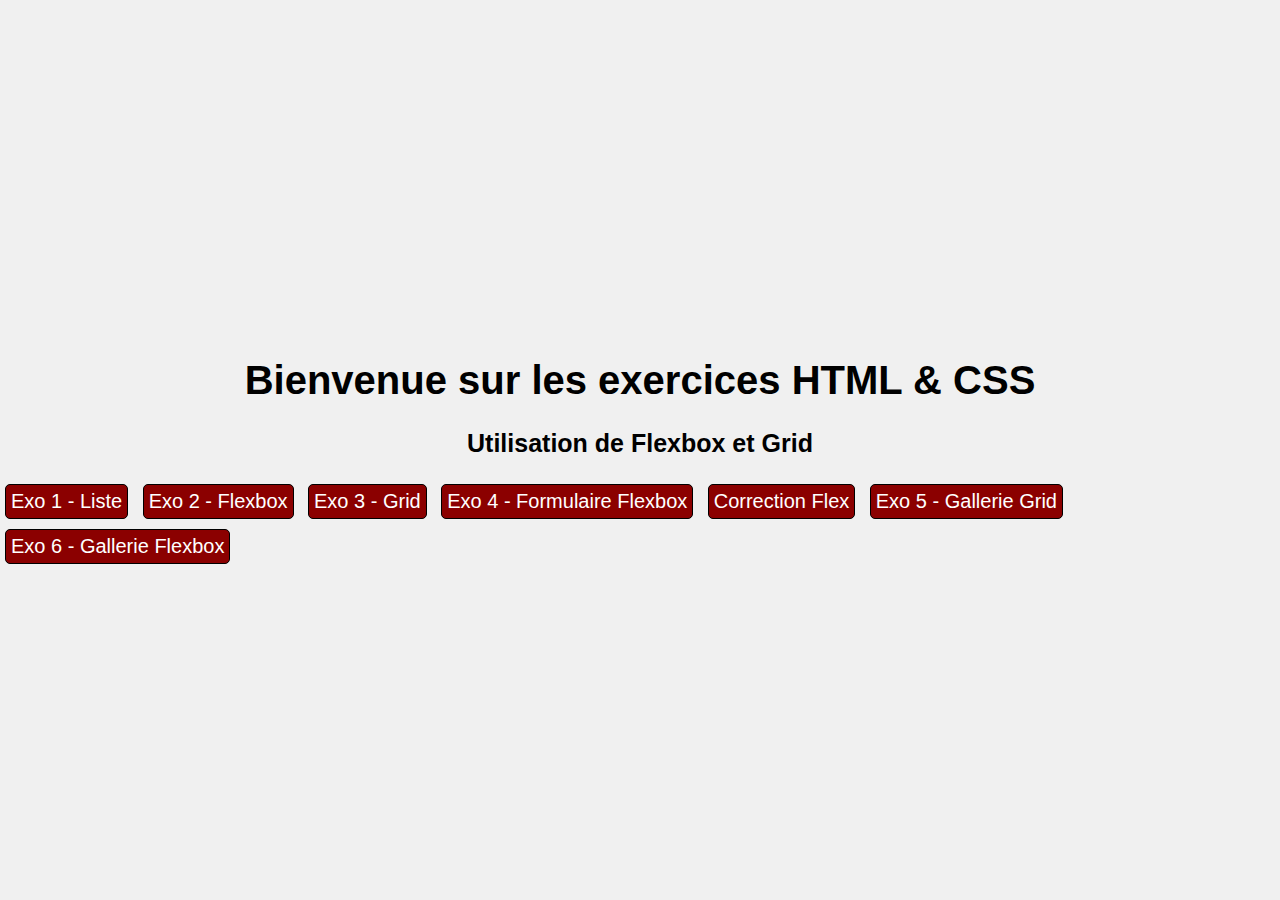
<file: index.html>
<!DOCTYPE html>
<html lang="fr">
<head>
    <meta charset="UTF-8">
    <meta name="viewport" content="width=device-width, initial-scale=1.0">
    <title>Exercices</title>
    <link rel="stylesheet" href="./CSS/styles.css">
</head>
<body>
    <div class="container">
        <h1>Bienvenue sur les exercices HTML & CSS</h1>
        <h2>Utilisation de Flexbox et Grid</h2>
        <button><a href="./html/liste.html">Exo 1 - Liste</a></button>
        <button><a href="./html/flexbox.html">Exo 2 - Flexbox</a></button>
        <button><a href="./html/grid.html">Exo 3 - Grid</a></button>
        <button><a href="./html/flexform.html">Exo 4 - Formulaire Flexbox</a></button>
        <button><a href="./html/correctionFlex.html">Correction Flex</a></button>
        <button><a href="./html/photoGrid.html">Exo 5 - Gallerie Grid</a></button>
        <button><a href="./html/photoFlex.html">Exo 6 - Gallerie Flexbox</a></button>
    </div>
</body>
</html>
</file>
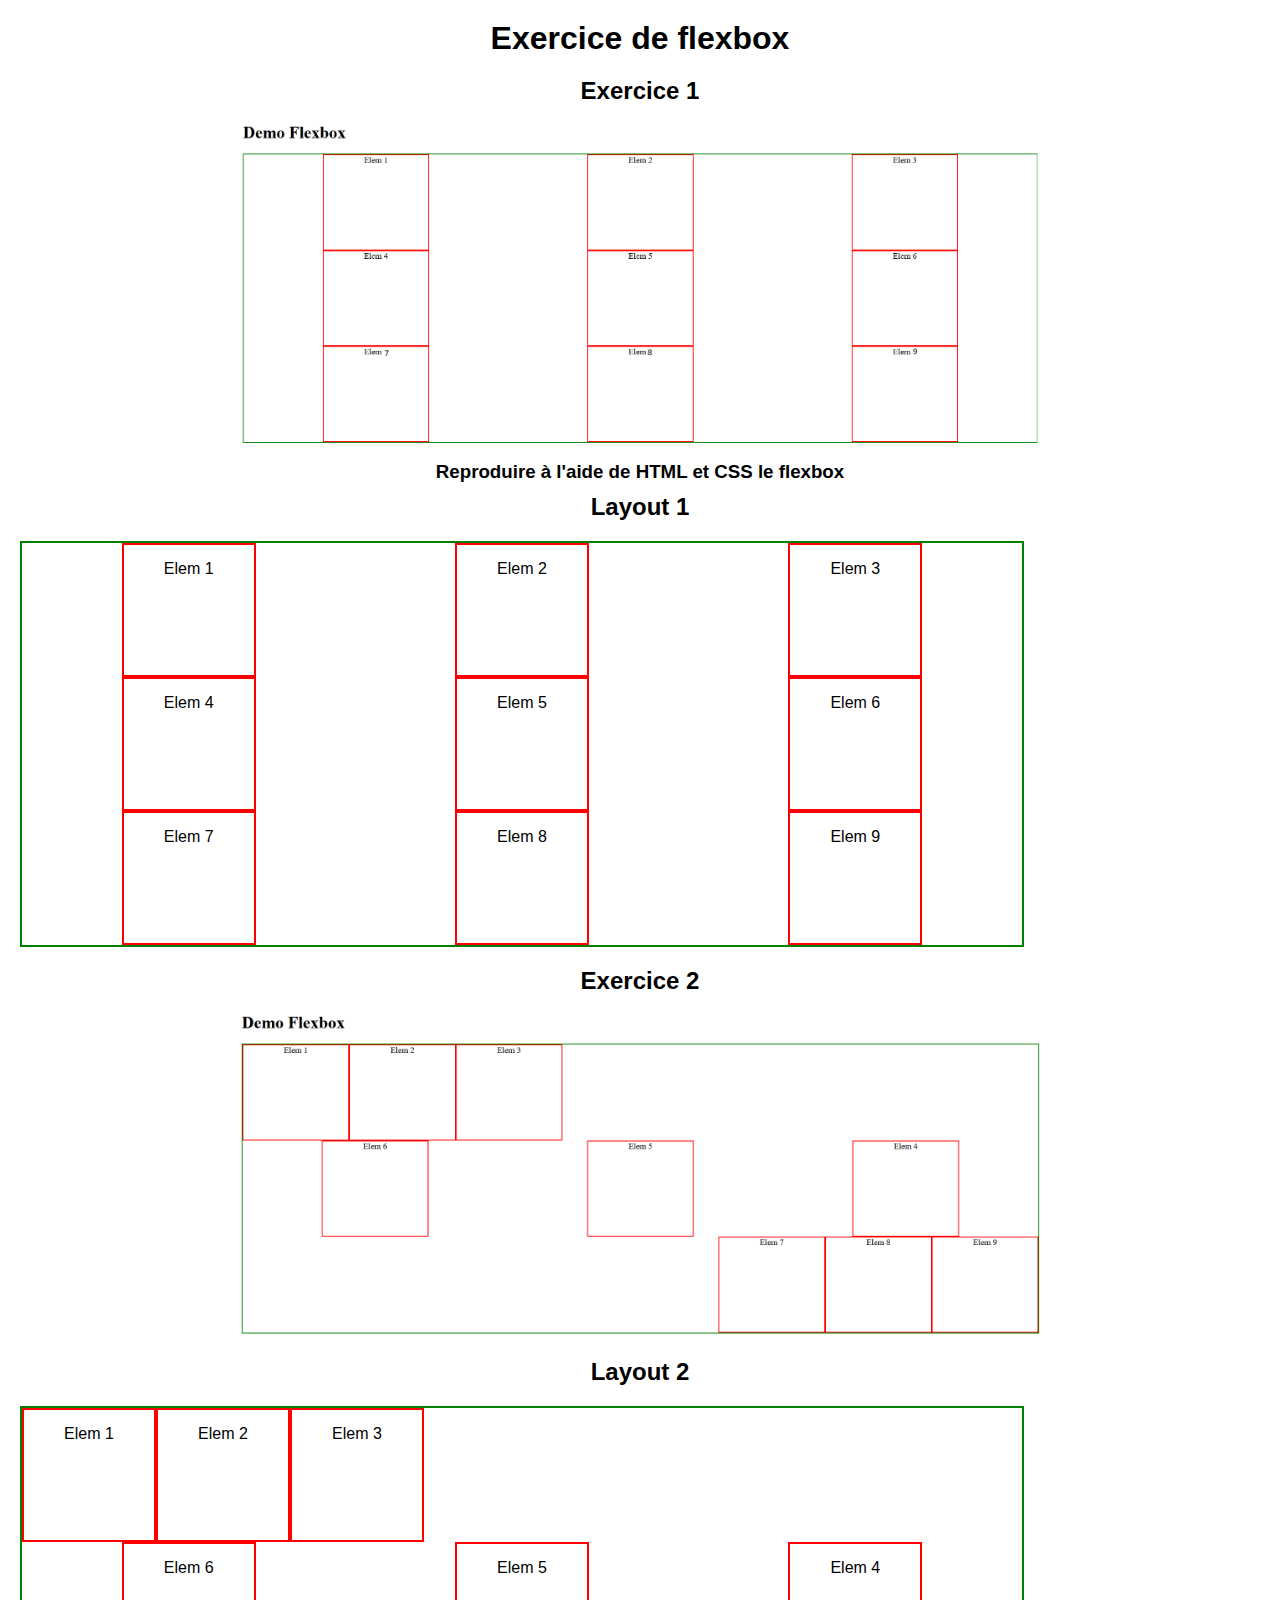
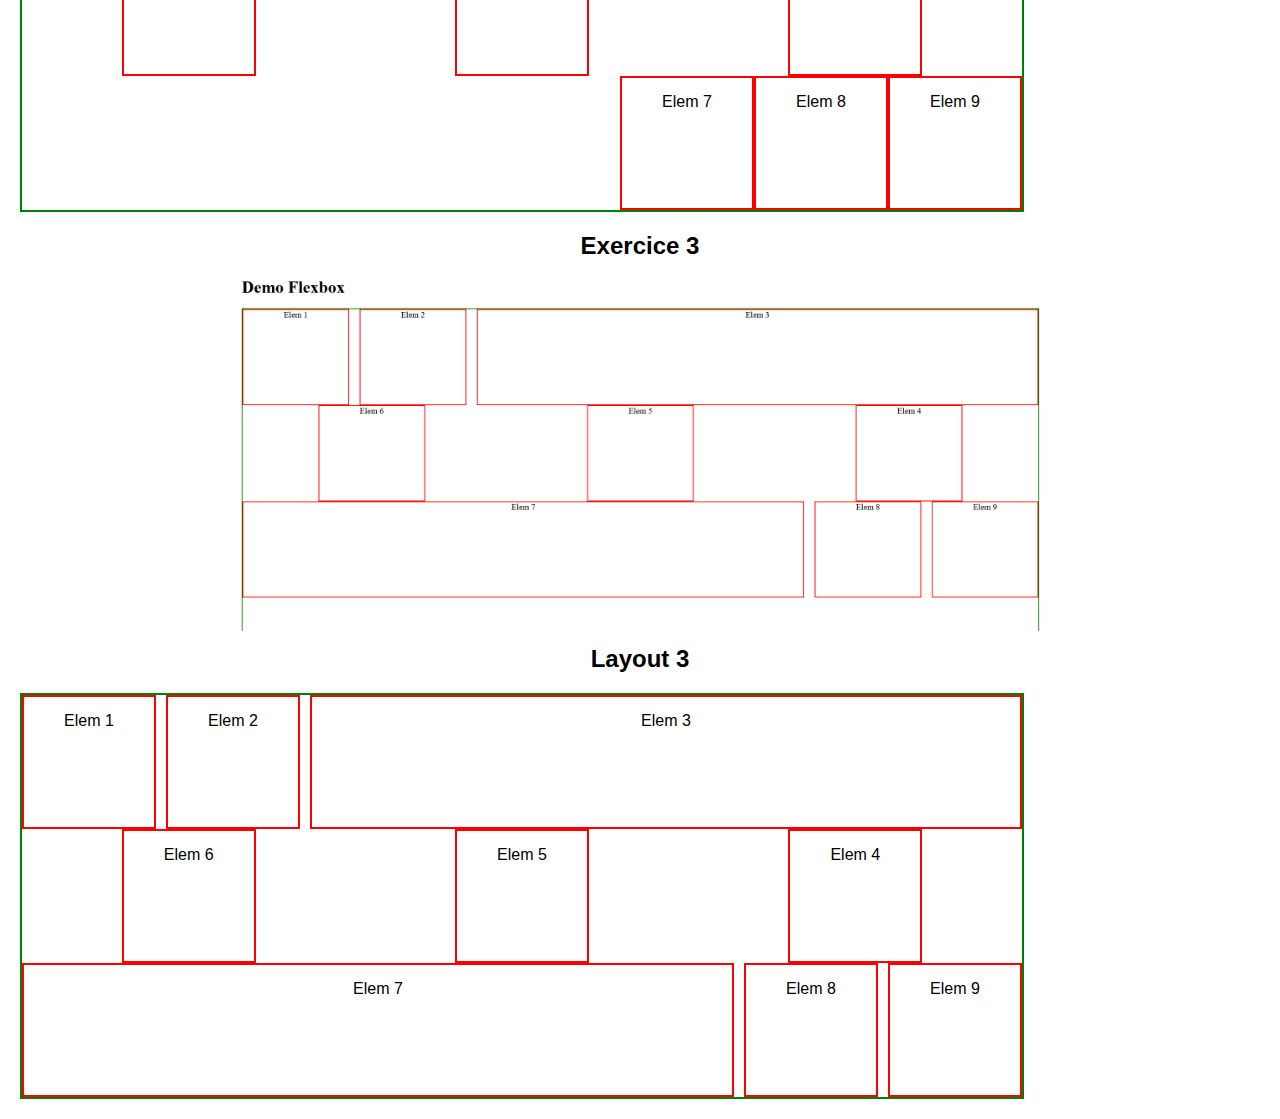
<file: flexbox/index.html>
<!DOCTYPE html>
<html lang="en">

<head>
    <meta charset="UTF-8">
    <meta name="viewport" content="width=device-width, initial-scale=1.0">
    <title>Demo Flexbox</title>
    <link rel="stylesheet" href="styles.css">
    <link rel="shortcut icon" href="./flexbox1.png" type="image/x-icon">
</head>

<body> 
    <main>
        <section>
            <h1>Exercice de flexbox</h1>
            <article>
                <h2>Exercice 1</h2>
                <div class="image">
                    <img src="./flexbox1.png">
                </div>
                <h3>Reproduire à l'aide de HTML et CSS le flexbox</h3>
            </article>
            <article class="layout layout-1">
                <h2>Layout 1</h2>
                <div class="container">
                    <div class="row">
                        <div class="item">Elem 1</div>
                        <div class="item">Elem 2</div>
                        <div class="item">Elem 3</div>
                    </div>
                    <div class="row">
                        <div class="item">Elem 4</div>
                        <div class="item">Elem 5</div>
                        <div class="item">Elem 6</div>
                    </div>
                    <div class="row">
                        <div class="item">Elem 7</div>
                        <div class="item">Elem 8</div>
                        <div class="item">Elem 9</div>
                    </div>
                </div>
            </article>
        </section>

        <section>
            <article>
                <h2>Exercice 2</h2>
                <div class="image">
                    <img src="./flexbox2.png">
                </div>
            </article>
            <article class="layout layout-2">
                <h2>Layout 2</h2>
                <div class="container">
                    <div class="row row-top-2">
                        <div class="item">Elem 1</div>
                        <div class="item">Elem 2</div>
                        <div class="item">Elem 3</div>
                    </div>
                    <div class="row row-middle-2">
                        <div class="item">Elem 4</div>
                        <div class="item">Elem 5</div>
                        <div class="item">Elem 6</div>
                    </div>
                    <div class="row row-bottom-2">
                        <div class="item">Elem 7</div>
                        <div class="item">Elem 8</div>
                        <div class="item">Elem 9</div>
                    </div>
                </div>
            </article>
        </section>
        <section>
            <article>
                <h2>Exercice 3</h2>
                <div class="image">
                    <img src="./flexbox3.png">
                </div>
            </article>
            <article class="layout layout-3">
                <h2>Layout 3</h2>
                <div class="container">
                    <div class="row row-top-2">
                        <div class="item">Elem 1</div>
                        <div class="item item-space">Elem 2</div>
                        <div class="item item-large">Elem 3</div>
                    </div>
                    <div class="row row-middle-2">
                        <div class="item">Elem 4</div>
                        <div class="item">Elem 5</div>
                        <div class="item">Elem 6</div>
                    </div>
                    <div class="row row-bottom-2">
                        <div class="item item-large">Elem 7</div>
                        <div class="item item-space">Elem 8</div>
                        <div class="item">Elem 9</div>
                    </div>
                </div>
            </article>
        </section>
    </main>
</body>
</html>
</file>
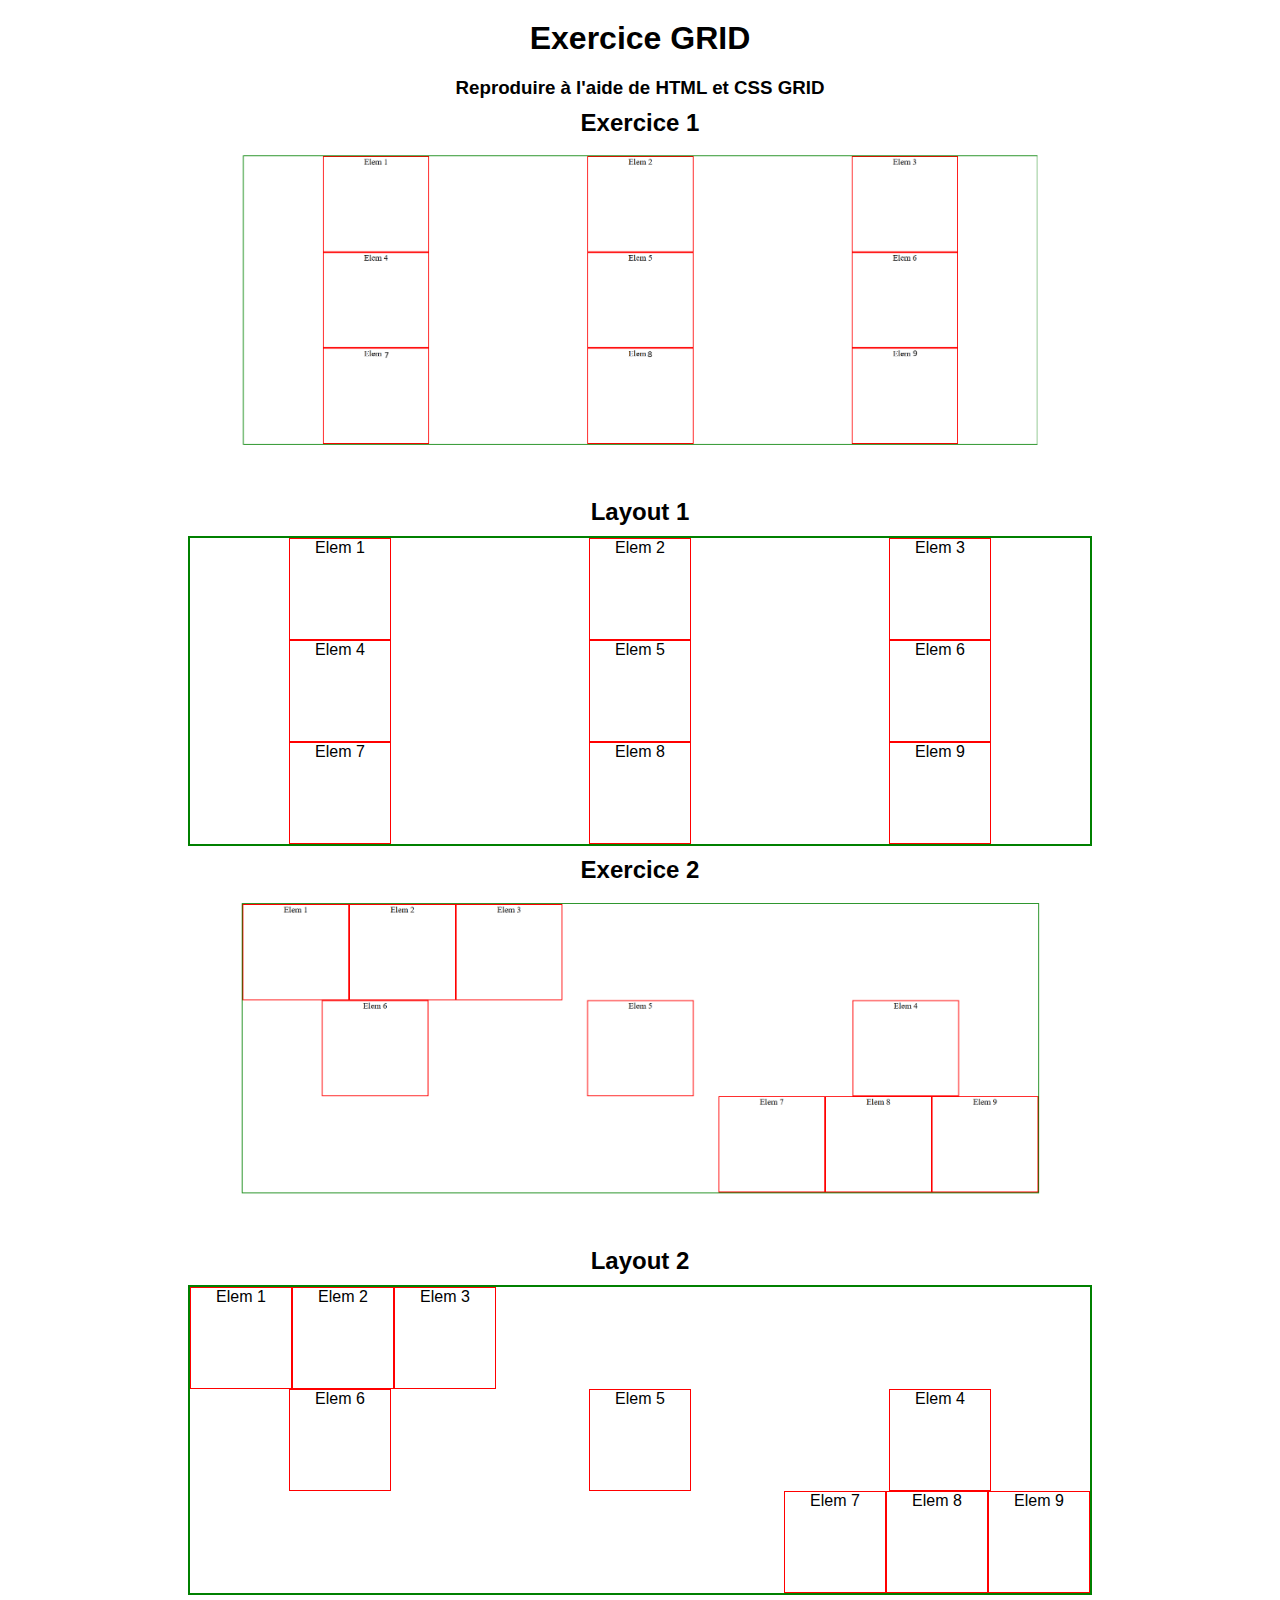
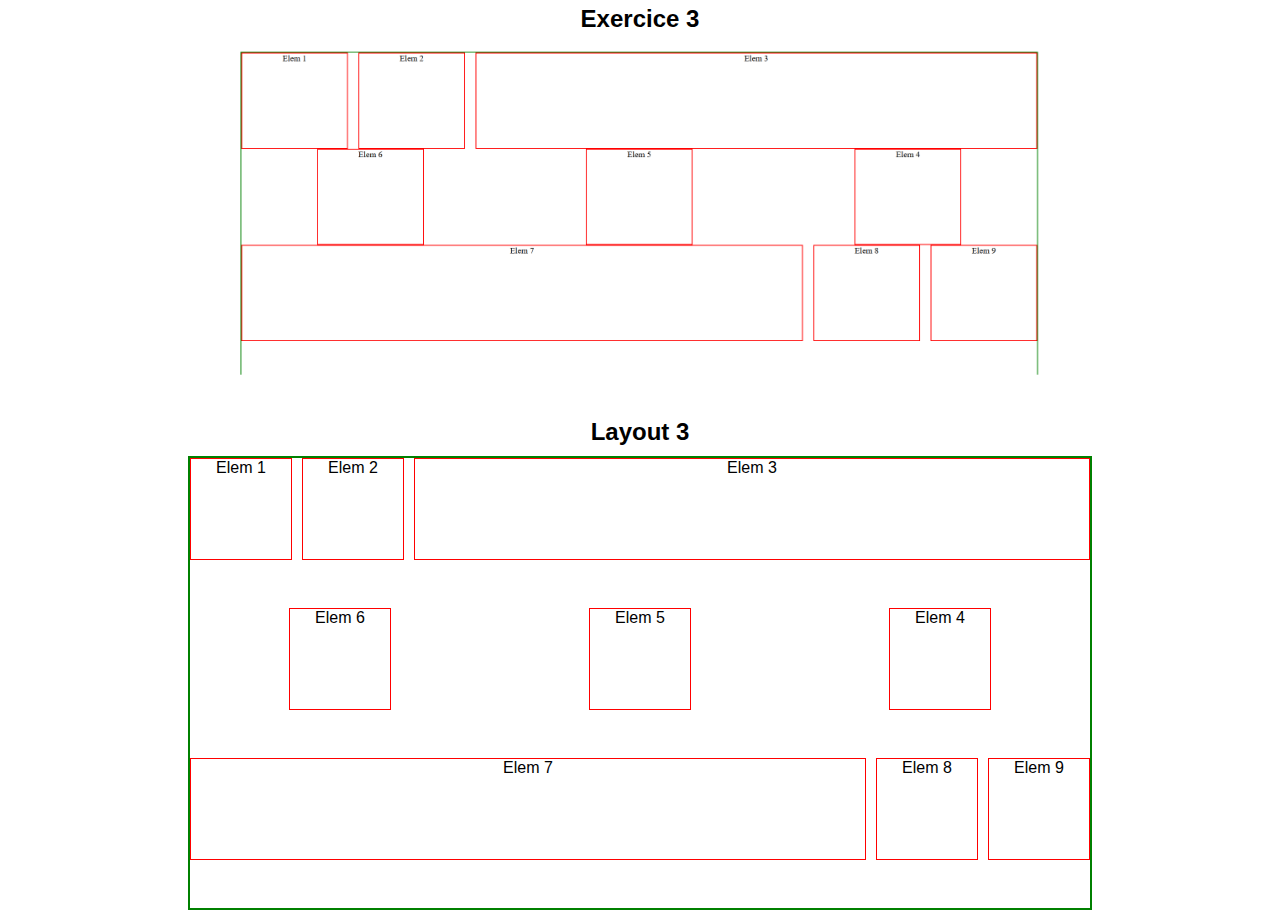
<file: grid/index.html>
<!DOCTYPE html>
<html lang="en">

<head>
    <meta charset="UTF-8">
    <meta name="viewport" content="width=device-width, initial-scale=1.0">
    <title>GRID</title>
    <link rel="stylesheet" href="styles.css">
    <link rel="shortcut icon" href="./flexbox1.png" type="image/x-icon">
</head>

<body>
    <main>
        <h1>Exercice GRID</h1>
        <h3>Reproduire à l'aide de HTML et CSS GRID</h3>
        <section>
            <article>
                <h2>Exercice 1</h2>
                <div class="image">
                    <img src="./grid1.png">
                </div>
            </article>
            <article>
                <h2>Layout 1</h2>
                <div class="container-1">
                    <div class="item">Elem 1</div>
                    <div class="item">Elem 2</div>
                    <div class="item">Elem 3</div>
                    <div class="item">Elem 4</div>
                    <div class="item">Elem 5</div>
                    <div class="item">Elem 6</div>
                    <div class="item">Elem 7</div>
                    <div class="item">Elem 8</div>
                    <div class="item">Elem 9</div>
                </div>
                </div>
            </article>
        </section>

        <section>
            <article>
                <h2>Exercice 2</h2>
                <div class="image">
                    <img src="./grid2.png">
                </div>
            </article>
            <article>
                <h2>Layout 2</h2>
                <div class="container-2">
                    <div class="row-1">
                        <div class="item">Elem 1</div>
                        <div class="item">Elem 2</div>
                        <div class="item">Elem 3</div>
                    </div>
                    <div class="row-2">

                        <div class="item">Elem 4</div>
                        <div class="item">Elem 5</div>
                        <div class="item">Elem 6</div>
                    </div>
                    <div class="row-3">
                        <div class="item">Elem 7</div>
                        <div class="item">Elem 8</div>
                        <div class="item">Elem 9</div>
                    </div>
                </div>
            </article>
        </section>

        <section>
            <article>
                <h2>Exercice 3</h2>
                <div class="image">
                    <img src="./grid3.png">
                </div>
            </article>
            <article>
                <h2>Layout 3</h2>
                <div class="container-3">
                    <div class="haut">
                        <div class="item">Elem 1</div>
                        <div class="item">Elem 2</div>
                        <div class="item">Elem 3</div>
                    </div>
                    <div class="milieu">
                        <div class="item">Elem 4</div>
                        <div class="item">Elem 5</div>
                        <div class="item">Elem 6</div>
                    </div>
                    <div class="bas">
                        <div class="item">Elem 7</div>
                        <div class="item">Elem 8</div>
                        <div class="item">Elem 9</div>
                    </div>
                </div>
            </article>
        </section>
    </main>
</body>
</html>
</file>
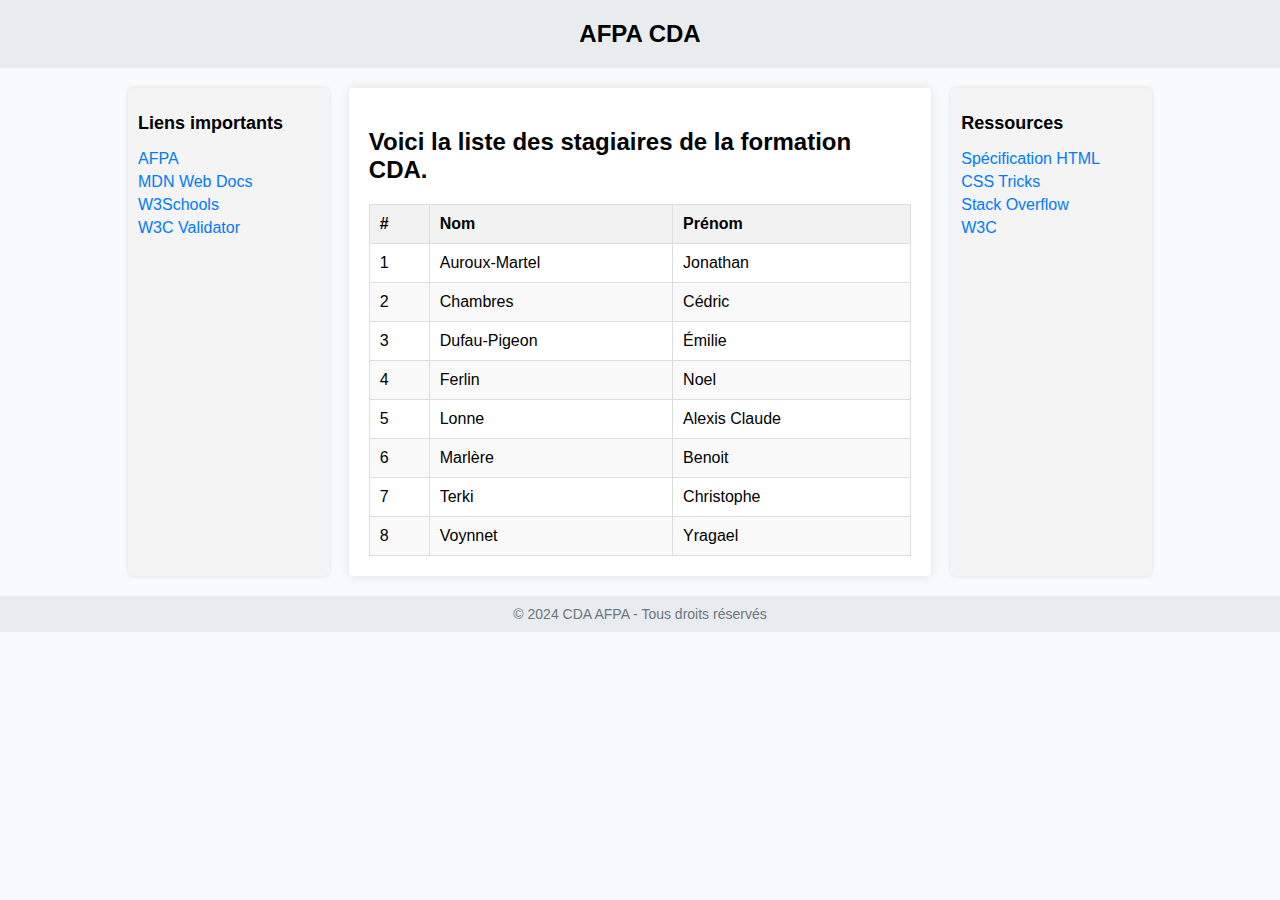
<file: HTML-CDA/index.html>
<!DOCTYPE html>
<html lang="fr">
<head>
<meta charset="UTF-8">
<meta name="viewport" content="width=device-width, initial-scale=1.0">
<title>AFPA CDA</title>

<!-- Styles CSS -->
<style>
    /* Style général du body (polices et arrière-plan) */
    body {
    font-family: Arial, sans-serif;
    margin: 0;
    padding: 0;
    background-color: #f8f9fa;
    }

    /* Style de l'en-tête */
    header {
    background-color: #e9ecef;
    text-align: center;
    padding: 20px 0;
    font-size: 24px;
    font-weight: bold;
    }

    /* Conteneur principal avec Flexbox pour disposition */
    .container {
    display: flex; /* Disposition en ligne (flexbox) */
    width: 80%; /* Largeur limitée pour centrer */
    margin: 20px auto; /* Centrer horizontalement */
    gap: 20px; /* Espacement entre les éléments */
    }

    /* Style de la section principale */
    main {
    flex: 3; /* Le contenu principal occupe plus d'espace */
    background-color: #fff;
    padding: 20px;
    box-shadow: 0 0 10px rgba(0, 0, 0, 0.1);
    border-radius: 5px;
    }

    /* Style pour les asides (gauche et droit) */
    aside {
    flex: 1; /* Les asides occupent moins d'espace */
    background-color: #f4f4f4;
    padding: 10px;
    border-radius: 5px;
    box-shadow: 0 0 5px rgba(0, 0, 0, 0.1); /* Ombre pour effet esthétique */
    }

    aside h2 {
    font-size: 18px; /* Taille du titre des asides */
    margin-bottom: 10px; /* Espacement sous le titre */
    }

    aside ul {
    list-style: none; /* Supprime les puces des listes */
    padding: 0; /* Supprime les marges internes */
    }

    aside ul li {
    margin-bottom: 5px; /* Espacement entre les éléments de la liste */
    }

    aside ul li a {
    text-decoration: none; /* Supprime le soulignement des liens */
    color: #007BFF; /* Couleur bleu des liens */
    }

    aside ul li a:hover {
    text-decoration: underline; /* Soulignement au survol */
    }

    /* Style du tableau */
    table {
    width: 100%; /* Le tableau occupe toute la largeur */
    border-collapse: collapse; /* Fusionne les bordures */
    margin-top: 10px; /* Espacement au-dessus */
    }

    table thead {
    background-color: #f2f2f2; /* Fond gris clair pour l'en-tête */
    }

    table th, table td {
    border: 1px solid #ddd; /* Bordures du tableau */
    padding: 10px; /* Espacement interne */
    text-align: left; /* Alignement à gauche */
    }

    table th {
    font-weight: bold; /* Texte en gras pour l'en-tête */
    }

    table tr:nth-child(even) {
    background-color: #f9f9f9; /* Alternance des couleurs des lignes */
    }

    /* Pied de page */
    footer {
    text-align: center; /* Texte centré */
    background-color: #e9ecef; /* Fond gris clair */
    padding: 10px 0; /* Espacement interne */
    margin-top: 20px; /* Espacement au-dessus du pied de page */
    font-size: 14px; /* Taille réduite de la police */
    color: #6c757d; /* Couleur gris clair */
    }
</style>
</head>
<body>
<!-- En-tête -->
<header>
    AFPA CDA <!-- Titre principal affiché dans l'en-tête -->
</header>

<!-- Conteneur principal avec disposition en Flexbox -->
<div class="container">
    <!-- Aside gauche -->
    <aside>
    <h2>Liens importants</h2> <!-- Titre de l'aside -->
    <ul>
        <!-- Liste des liens dans l'aside gauche -->
        <li><a href="https://www.afpa.fr" target="_blank">AFPA</a></li>
        <li><a href="https://developer.mozilla.org/fr/" target="_blank">MDN Web Docs</a></li>
        <li><a href="https://www.w3schools.com/" target="_blank">W3Schools</a></li>
        <li><a href="https://validator.w3.org/" target="_blank">W3C Validator</a></li>
    </ul>
    </aside>

    <!-- Section principale -->
    <main>
    <h2>Voici la liste des stagiaires de la formation CDA.</h2> <!-- Titre principal -->
    <!-- Tableau des stagiaires -->
    <table>
        <thead>
        <tr>
            <th>#</th> <!-- Colonne des numéros -->
            <th>Nom</th> <!-- Colonne des noms -->
            <th>Prénom</th> <!-- Colonne des prénoms -->
        </tr>
        </thead>
        <tbody>
        <!-- Lignes des stagiaires -->
        <tr>
            <td>1</td>
            <td>Auroux-Martel</td>
            <td>Jonathan</td>
        </tr>
        <tr>
            <td>2</td>
            <td>Chambres</td>
            <td>Cédric</td>
        </tr>
        <tr>
            <td>3</td>
            <td>Dufau-Pigeon</td>
            <td>Émilie</td>
        </tr>
        <tr>
            <td>4</td>
            <td>Ferlin</td>
            <td>Noel</td>
        </tr>
        <tr>
            <td>5</td>
            <td>Lonne</td>
            <td>Alexis Claude</td>
        </tr>
        <tr>
            <td>6</td>
            <td>Marlère</td>
            <td>Benoit</td>
        </tr>
        <tr>
            <td>7</td>
            <td>Terki</td>
            <td>Christophe</td>
        </tr>
        <tr>
            <td>8</td>
            <td>Voynnet</td>
            <td>Yragael</td>
        </tr>
        </tbody>
    </table>
    </main>

    <!-- Aside droit -->
    <aside>
    <h2>Ressources</h2> <!-- Titre de l'aside droit -->
    <ul>
        <!-- Liste des liens dans l'aside droit -->
        <li><a href="https://html.spec.whatwg.org/" target="_blank">Spécification HTML</a></li>
        <li><a href="https://css-tricks.com/" target="_blank">CSS Tricks</a></li>
        <li><a href="https://stackoverflow.com/" target="_blank">Stack Overflow</a></li>
        <li><a href="https://www.w3.org/" target="_blank">W3C</a></li>
    </ul>
    </aside>
</div>

<!-- Pied de page -->
<footer>
    © 2024 CDA AFPA - Tous droits réservés <!-- Texte du pied de page -->
</footer>
</body>
</html>
</file>
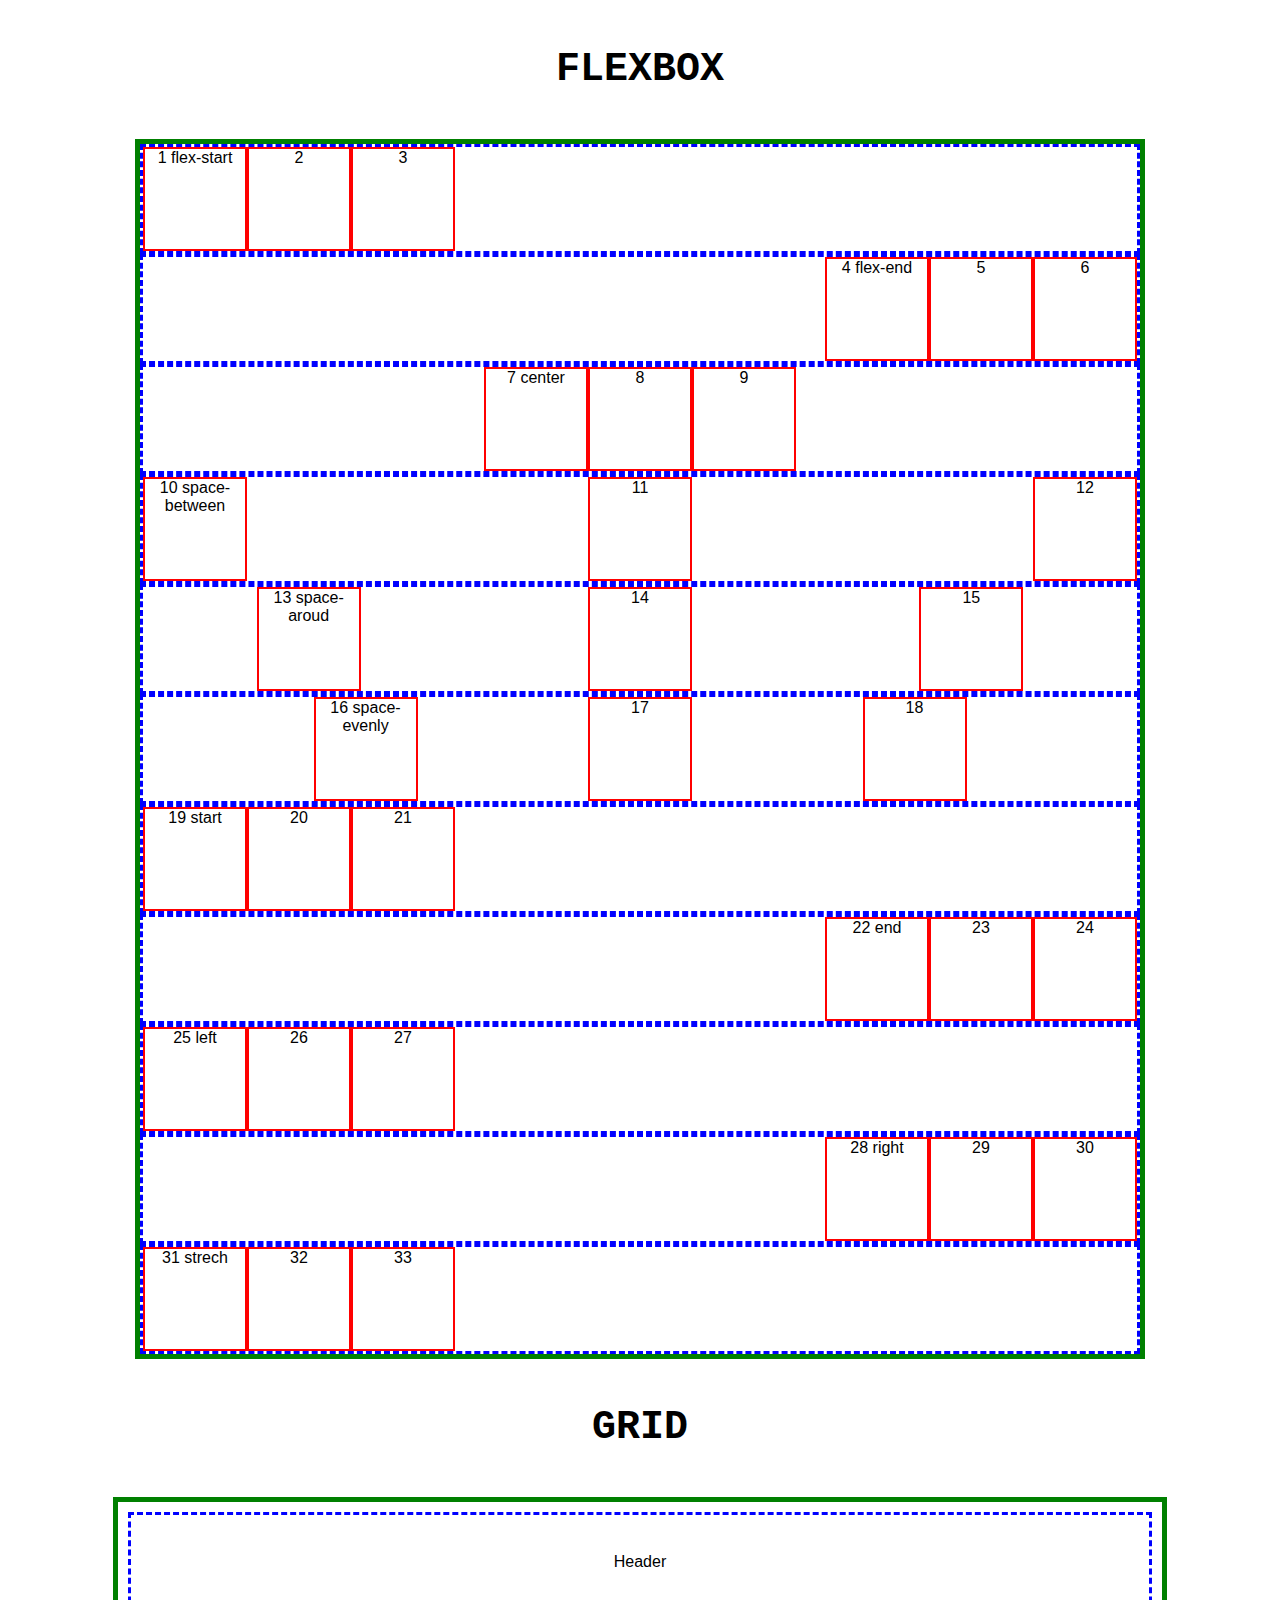
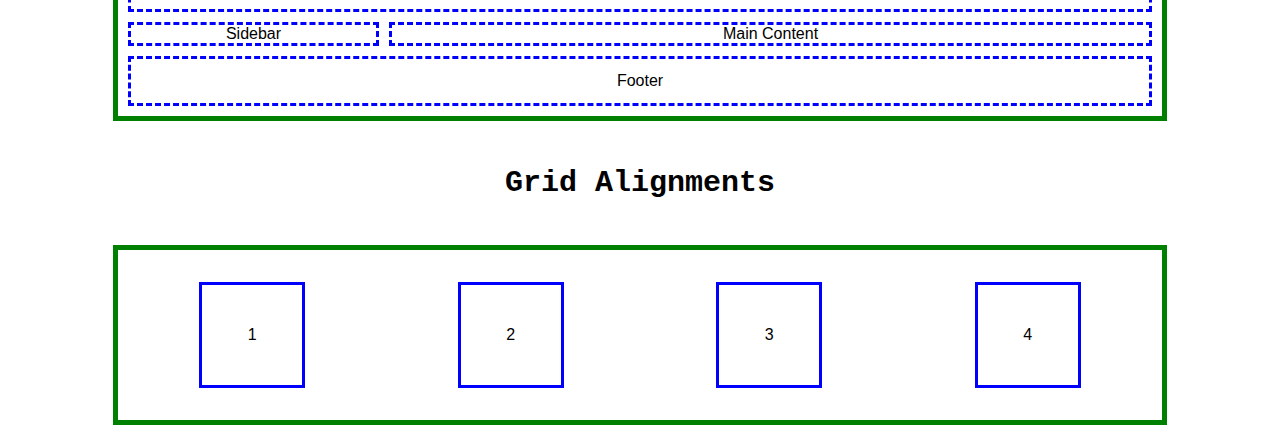
<file: correctionFlex.html>
<!DOCTYPE html>
<html lang="en">
<head>
    <meta charset="UTF-8">
    <meta name="viewport" content="width=device-width, initial-scale=1.0">
    <title>Document</title>
    <link rel="stylesheet" href="./CSS/stylecorrection.css">
</head>
<body>
    <h1> FLEXBOX </h1>
    <section>
        <div class="container">
            <div class="ligne flex" id="ligne1">
                <div class="element">1 flex-start</div>
                <div class="element">2</div>
                <div class="element">3</div>
            </div>
            <div class="ligne flex" id="ligne2">
                <div class="element">4 flex-end</div>
                <div class="element">5</div>
                <div class="element">6</div>
            </div>
            <div class="ligne flex" id="ligne3">
                <div class="element">7 center</div>
                <div class="element">8</div>
                <div class="element">9</div>
            </div>
            <div class="ligne flex" id="ligne4">
                <div class="element">10 space-between</div>
                <div class="element">11</div>
                <div class="element">12</div>
            </div>
            <div class="ligne flex" id="ligne5">
                <div class="element">13 space-aroud</div>
                <div class="element">14</div>
                <div class="element">15</div>
            </div>
            <div class="ligne flex" id="ligne6">
                <div class="element">16 space-evenly</div>
                <div class="element">17</div>
                <div class="element">18</div>
            </div>
            <div class="ligne flex" id="ligne7">
                <div class="element">19 start</div>
                <div class="element">20</div>
                <div class="element">21</div>
            </div>
            <div class="ligne flex" id="ligne8">
                <div class="element">22 end</div>
                <div class="element">23</div>
                <div class="element">24</div>
            </div>
            <div class="ligne flex" id="ligne9">
                <div class="element">25 left</div>
                <div class="element">26</div>
                <div class="element">27</div>
            </div>
            <div class="ligne flex" id="ligne10">
                <div class="element">28 right</div>
                <div class="element">29</div>
                <div class="element">30</div>
            </div>
            <div class="ligne flex" id="ligne11">
                <div class="element">31 strech</div>
                <div class="element">32</div>
                <div class="element">33</div>
            </div>
        </div>
    </section>

    <h1> GRID </h1>
    <section>
        <div class="grid-container">
            <!-- Grille avec des zones nommées -->
            <div class="item header">Header</div>
            <div class="item sidebar">Sidebar</div>
            <div class="item main">Main Content</div>
            <div class="item footer">Footer</div>
        </div>
    
        <h2>Grid Alignments</h2>
        <div class="align-container">
            <div class="align-item">1</div>
            <div class="align-item">2</div>
            <div class="align-item">3</div>
            <div class="align-item">4</div>
        </div>
    </section>
</body>
</html>
</file>
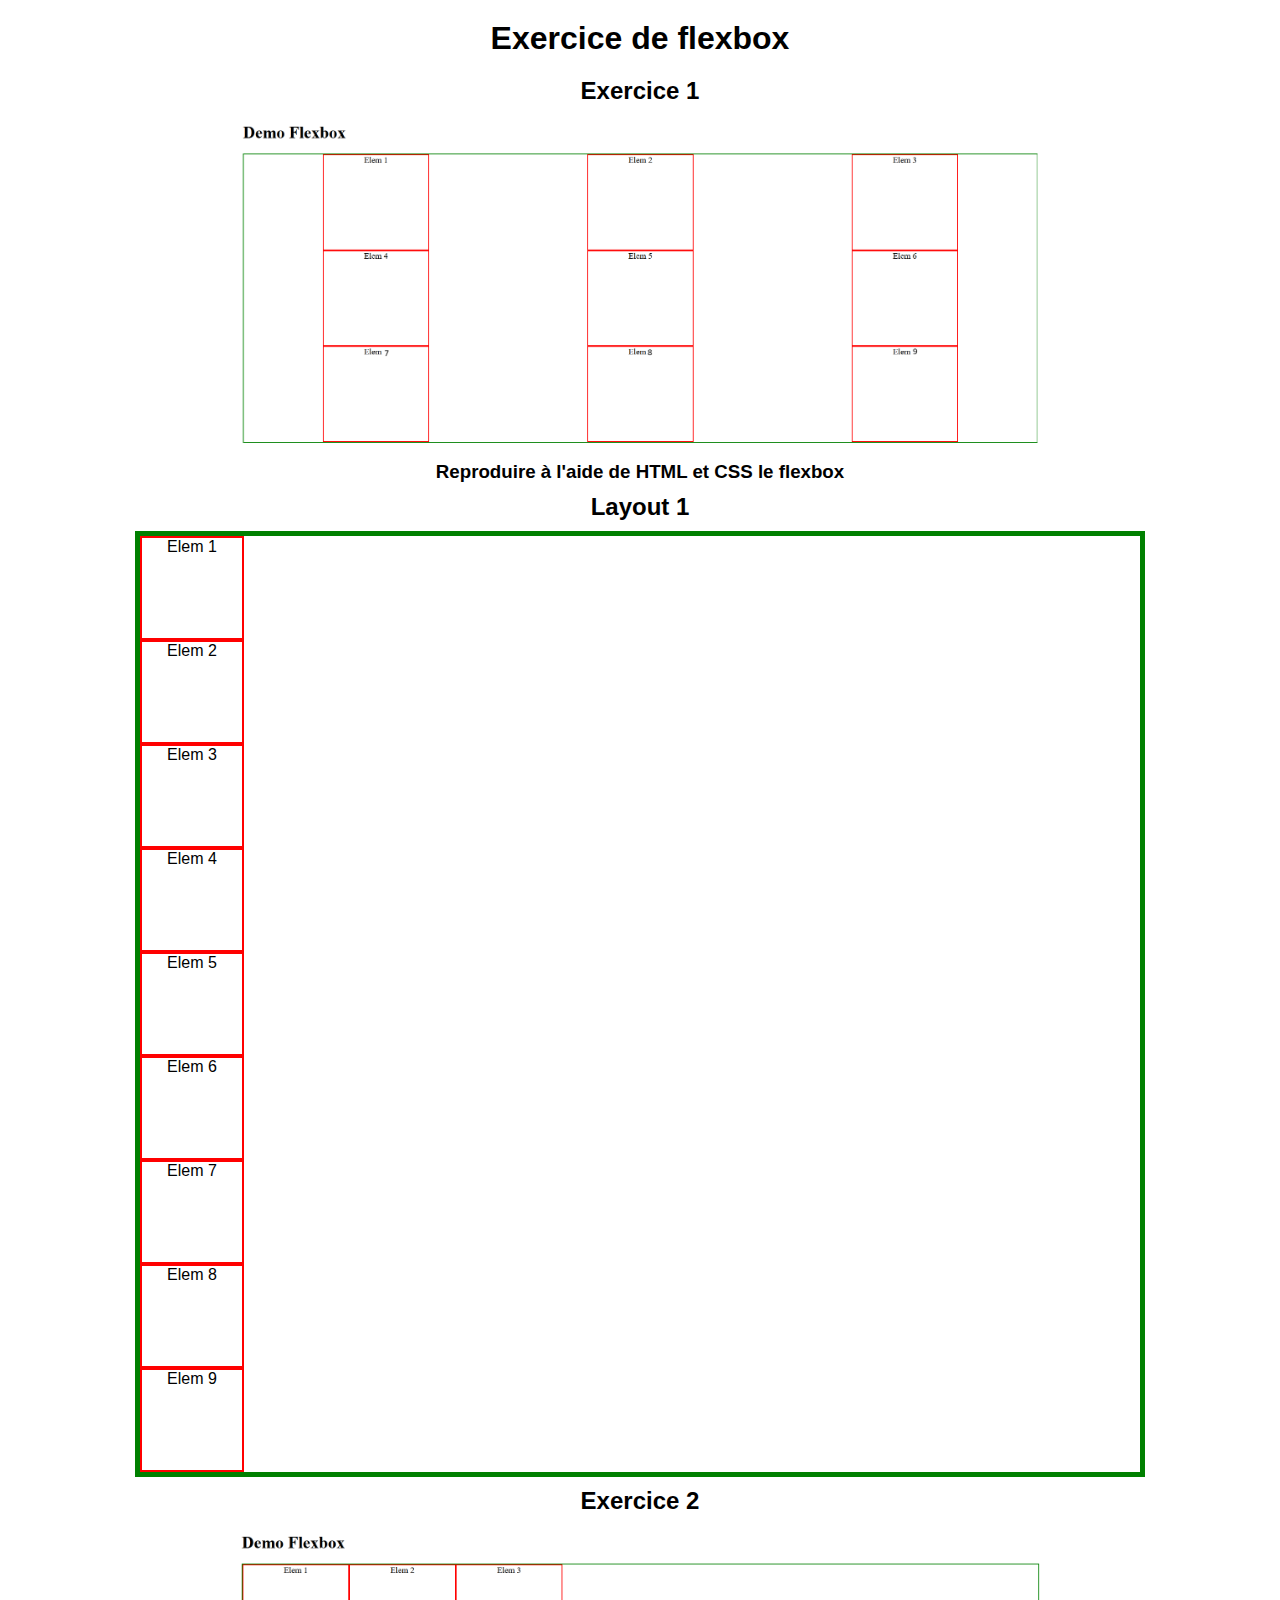
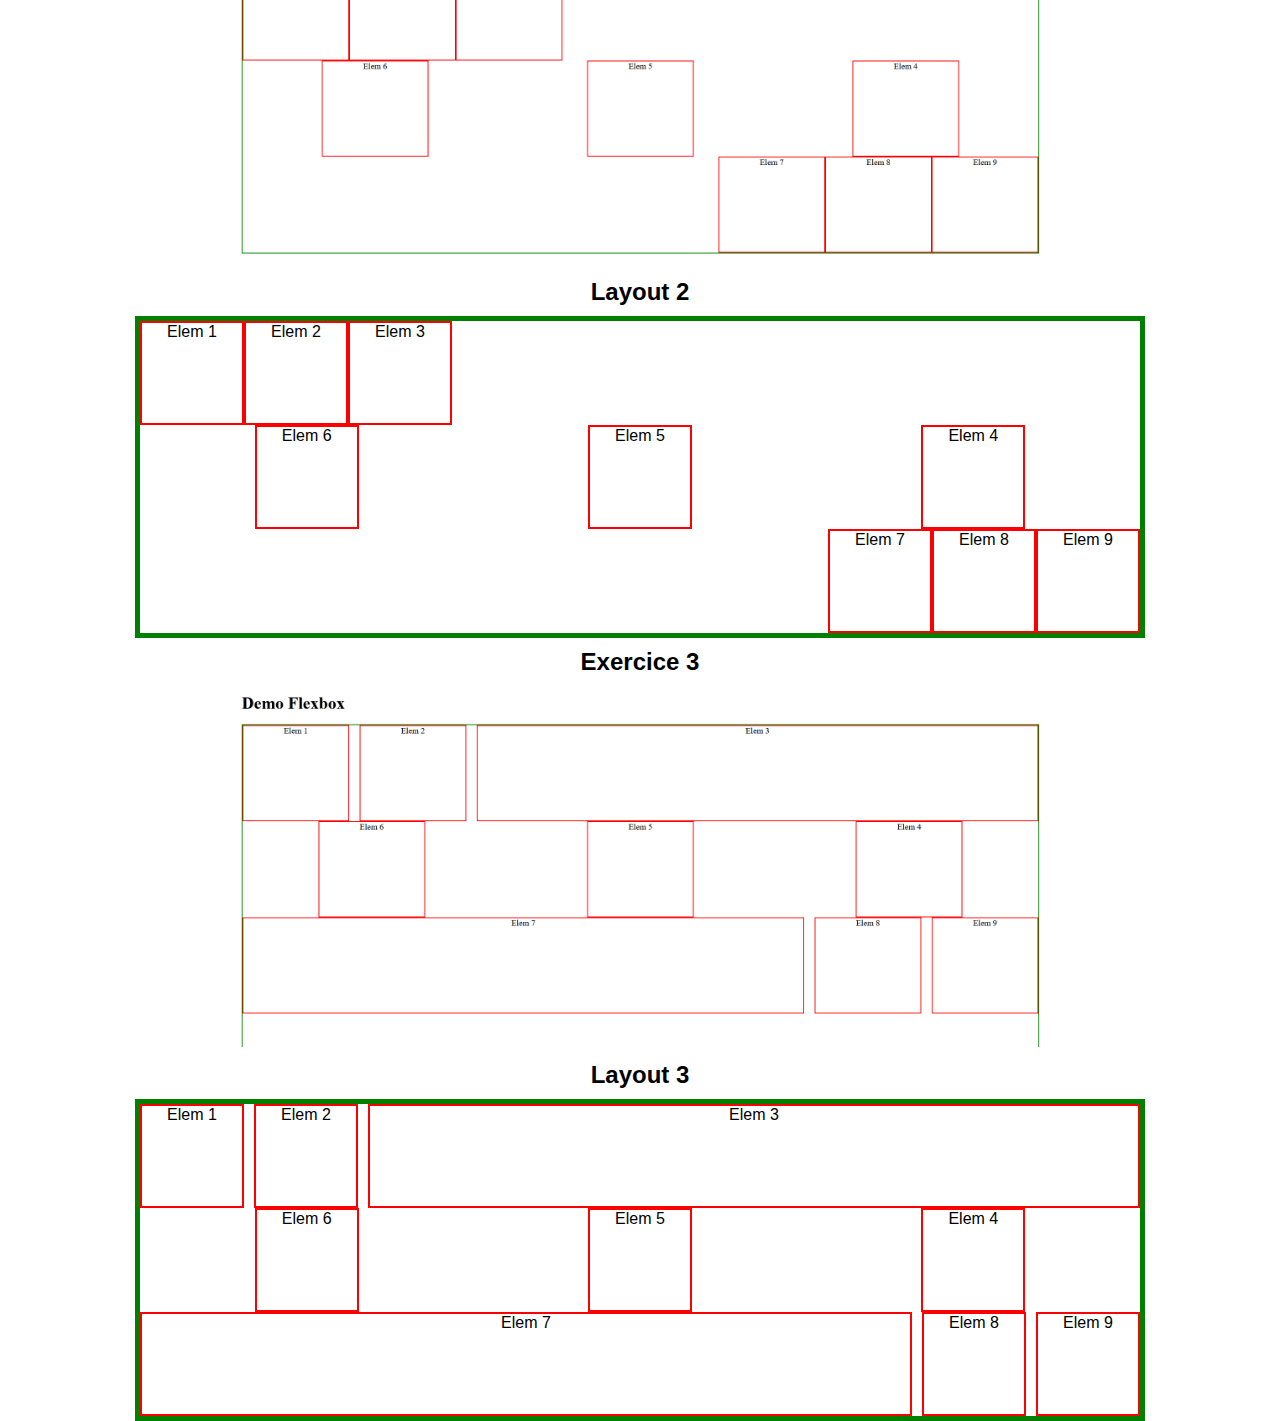
<file: flexbox.html>
<!DOCTYPE html>
<html lang="en">

<head>
    <meta charset="UTF-8">
    <meta name="viewport" content="width=device-width, initial-scale=1.0">
    <title>Demo Flexbox</title>
    <link rel="stylesheet" href="./CSS/styleflex.css">
    <link rel="shortcut icon" href="./flexbox1.png" type="image/x-icon">
</head>

<body> 
    <main>
        <section>
            <h1>Exercice de flexbox</h1>
            <article>
                <h2>Exercice 1</h2>
                <div class="image">
                    <img src="./images/flexbox1.png">
                </div>
                <h3>Reproduire à l'aide de HTML et CSS le flexbox</h3>
            </article>
            <article class="layout layout-1">
                <h2>Layout 1</h2>
                <div class="container">
                    <div class="row">
                        <div class="item">Elem 1</div>
                        <div class="item">Elem 2</div>
                        <div class="item">Elem 3</div>
                    </div>
                    <div class="row">
                        <div class="item">Elem 4</div>
                        <div class="item">Elem 5</div>
                        <div class="item">Elem 6</div>
                    </div>
                    <div class="row">
                        <div class="item">Elem 7</div>
                        <div class="item">Elem 8</div>
                        <div class="item">Elem 9</div>
                    </div>
                </div>
            </article>
        </section>

        <section>
            <article>
                <h2>Exercice 2</h2>
                <div class="image">
                    <img src="./images/flexbox2.png">
                </div>
            </article>
            <article class="layout layout-2">
                <h2>Layout 2</h2>
                <div class="container">
                    <div class="row row-top-2">
                        <div class="item">Elem 1</div>
                        <div class="item">Elem 2</div>
                        <div class="item">Elem 3</div>
                    </div>
                    <div class="row row-middle-2">
                        <div class="item">Elem 4</div>
                        <div class="item">Elem 5</div>
                        <div class="item">Elem 6</div>
                    </div>
                    <div class="row row-bottom-2">
                        <div class="item">Elem 7</div>
                        <div class="item">Elem 8</div>
                        <div class="item">Elem 9</div>
                    </div>
                </div>
            </article>
        </section>
        <section>
            <article>
                <h2>Exercice 3</h2>
                <div class="image">
                    <img src="./images/flexbox3.png">
                </div>
            </article>
            <article class="layout layout-3">
                <h2>Layout 3</h2>
                <div class="container">
                    <div class="row row-top-2">
                        <div class="item">Elem 1</div>
                        <div class="item item-space">Elem 2</div>
                        <div class="item item-large">Elem 3</div>
                    </div>
                    <div class="row row-middle-2">
                        <div class="item">Elem 4</div>
                        <div class="item">Elem 5</div>
                        <div class="item">Elem 6</div>
                    </div>
                    <div class="row row-bottom-2">
                        <div class="item item-large">Elem 7</div>
                        <div class="item item-space">Elem 8</div>
                        <div class="item">Elem 9</div>
                    </div>
                </div>
            </article>
        </section>
    </main>
</body>
</html>
</file>
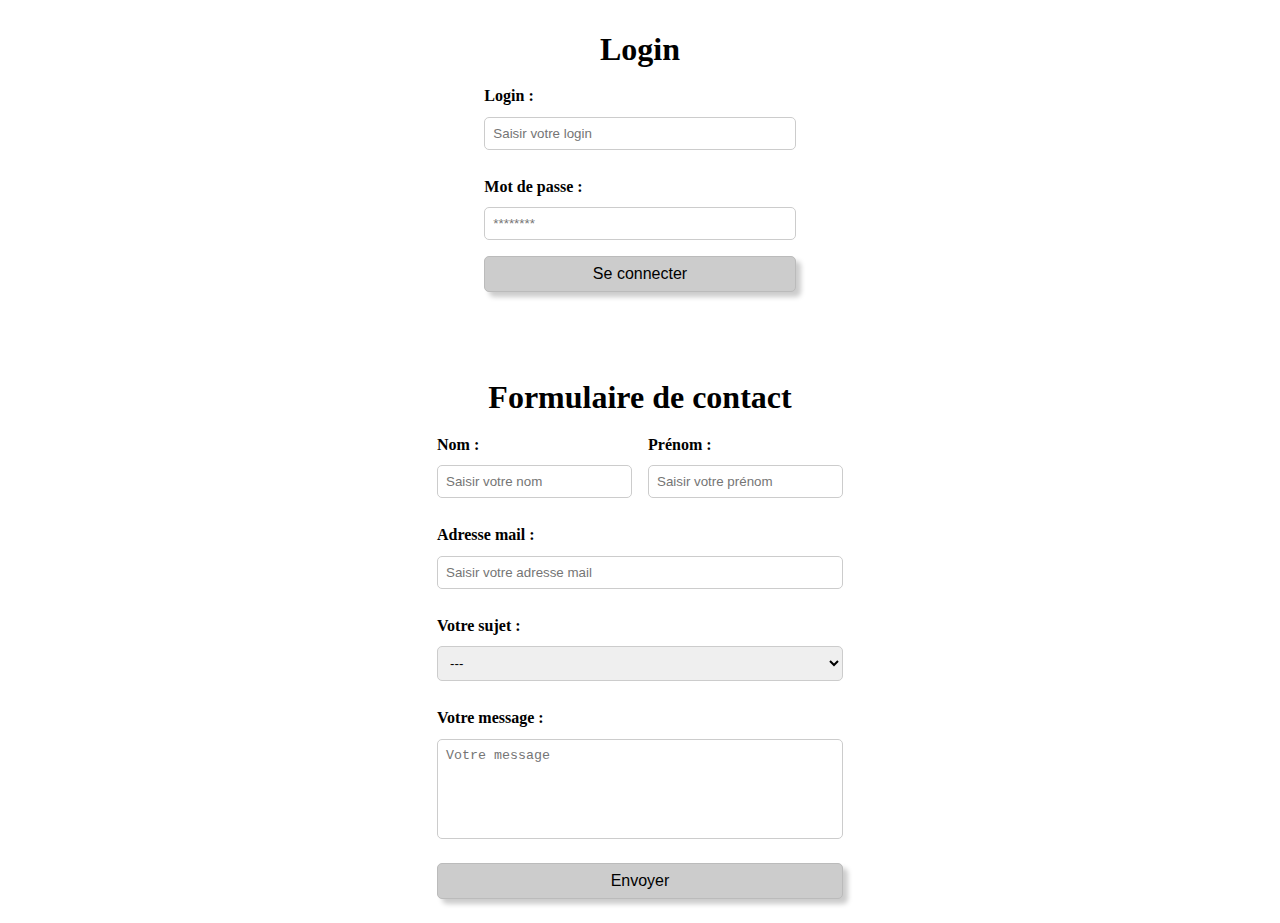
<file: flexform.html>
<!DOCTYPE html>
<html lang="fr">
<head>
    <meta charset="UTF-8">
    <meta name="viewport" content="width=device-width, initial-scale=1.0">
    <title>Login et Formulaire de Contact</title>
    <link rel="stylesheet" href="./CSS/styleform.css">
</head>
<body>
    <div class="container">
        <!-- Section Login -->
        <div class="login">
            <h1>Login</h1>
            <form>
                <label for="login">Login :</label>
                <input type="text" id="login" placeholder="Saisir votre login">
                <label for="password">Mot de passe :</label>
                <input type="password" id="password" placeholder="********">
                <button type="submit">Se connecter</button>
            </form>
        </div>

        <!-- Section Formulaire de Contact -->
        <div class="contact-form">
            <h1>Formulaire de contact</h1>
            <form>
                <div class="name-fields">
                    <div>
                        <label for="nom">Nom :</label>
                        <input type="text" id="nom" placeholder="Saisir votre nom">
                    </div>
                    <div>
                        <label for="prenom">Prénom :</label>
                        <input type="text" id="prenom" placeholder="Saisir votre prénom">
                    </div>
                </div>
                <label for="email">Adresse mail :</label>
                <input type="email" id="email" placeholder="Saisir votre adresse mail">
                <label for="sujet">Votre sujet :</label>
                <select id="sujet">
                    <option value="---">---</option>
                    <option value="demande">Demande 1</option>
                    <option value="demande">Demande 2</option>
                    <option value="demande">Demande 3</option>
                </select>
                <label for="message">Votre message :</label>
                <textarea id="message" placeholder="Votre message"></textarea>
                <button type="submit">Envoyer</button>
            </form>
        </div>
    </div>
</body>
</html>
</file>
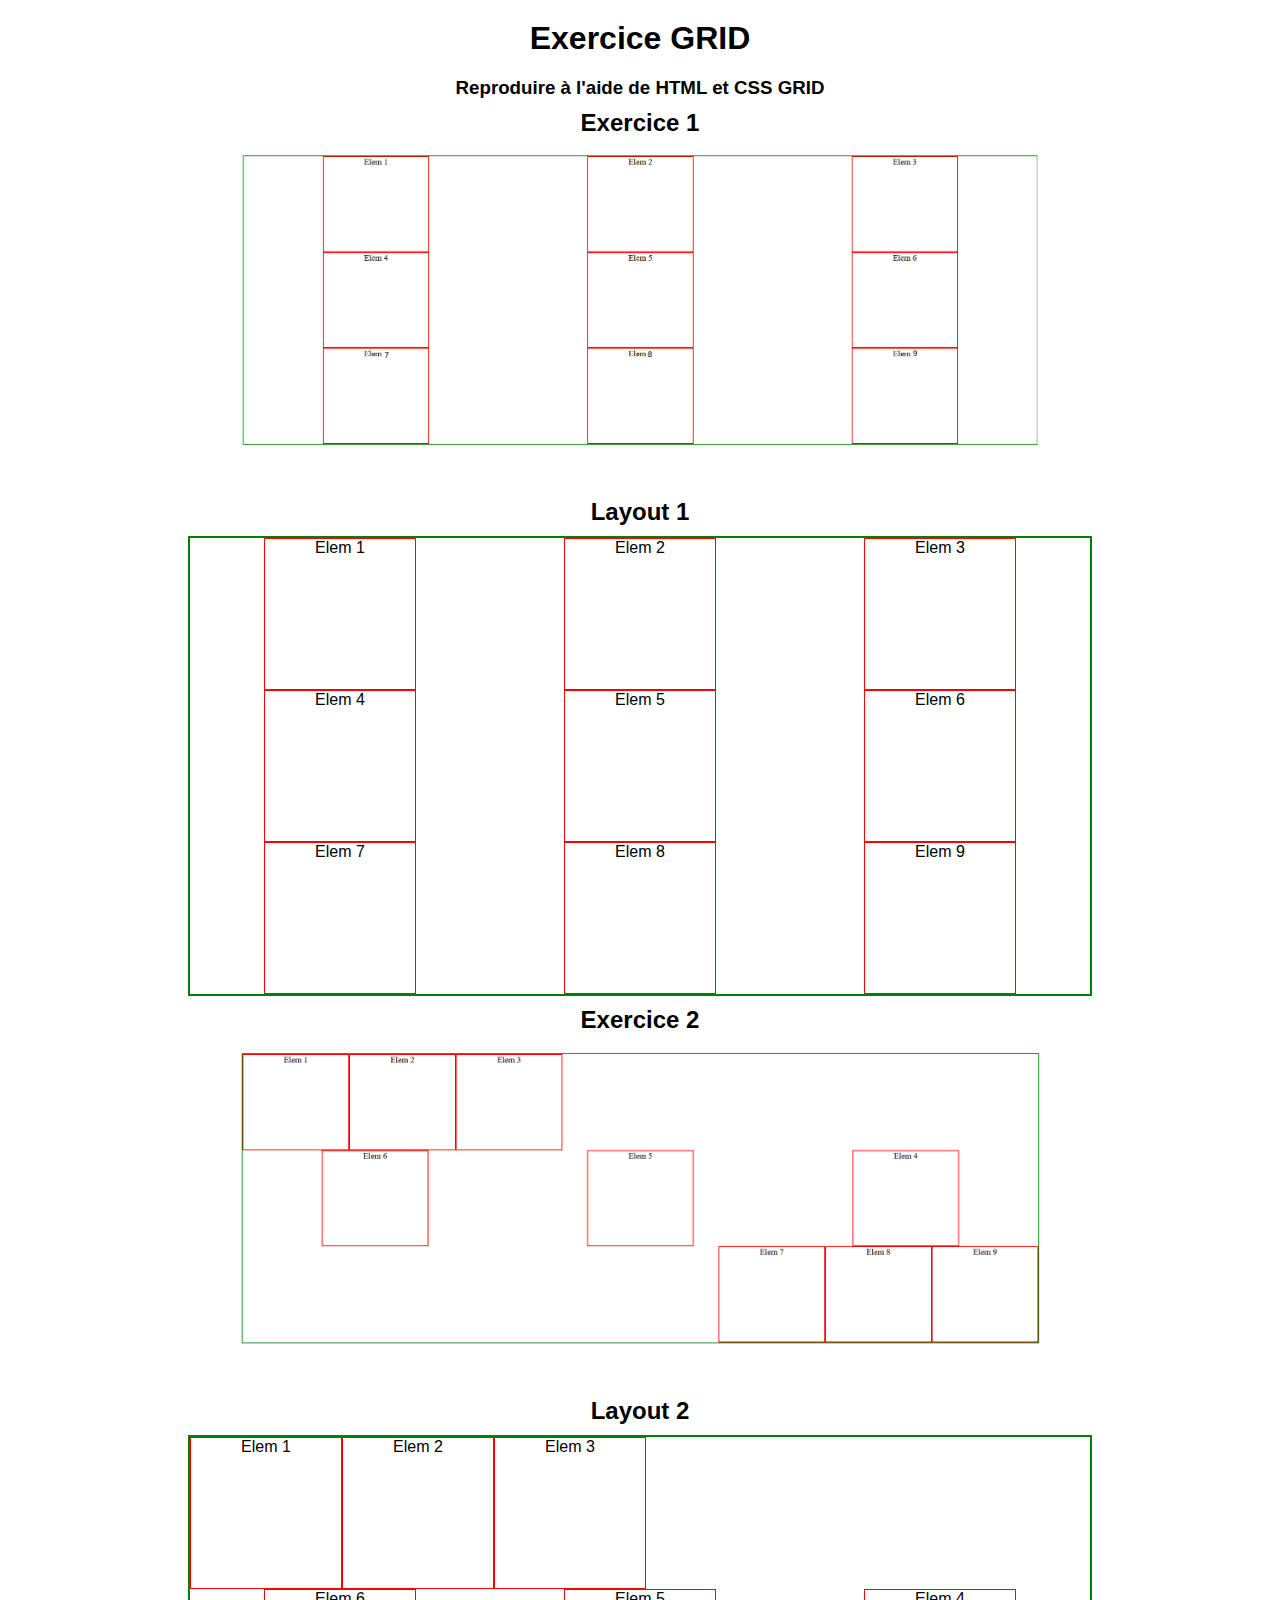
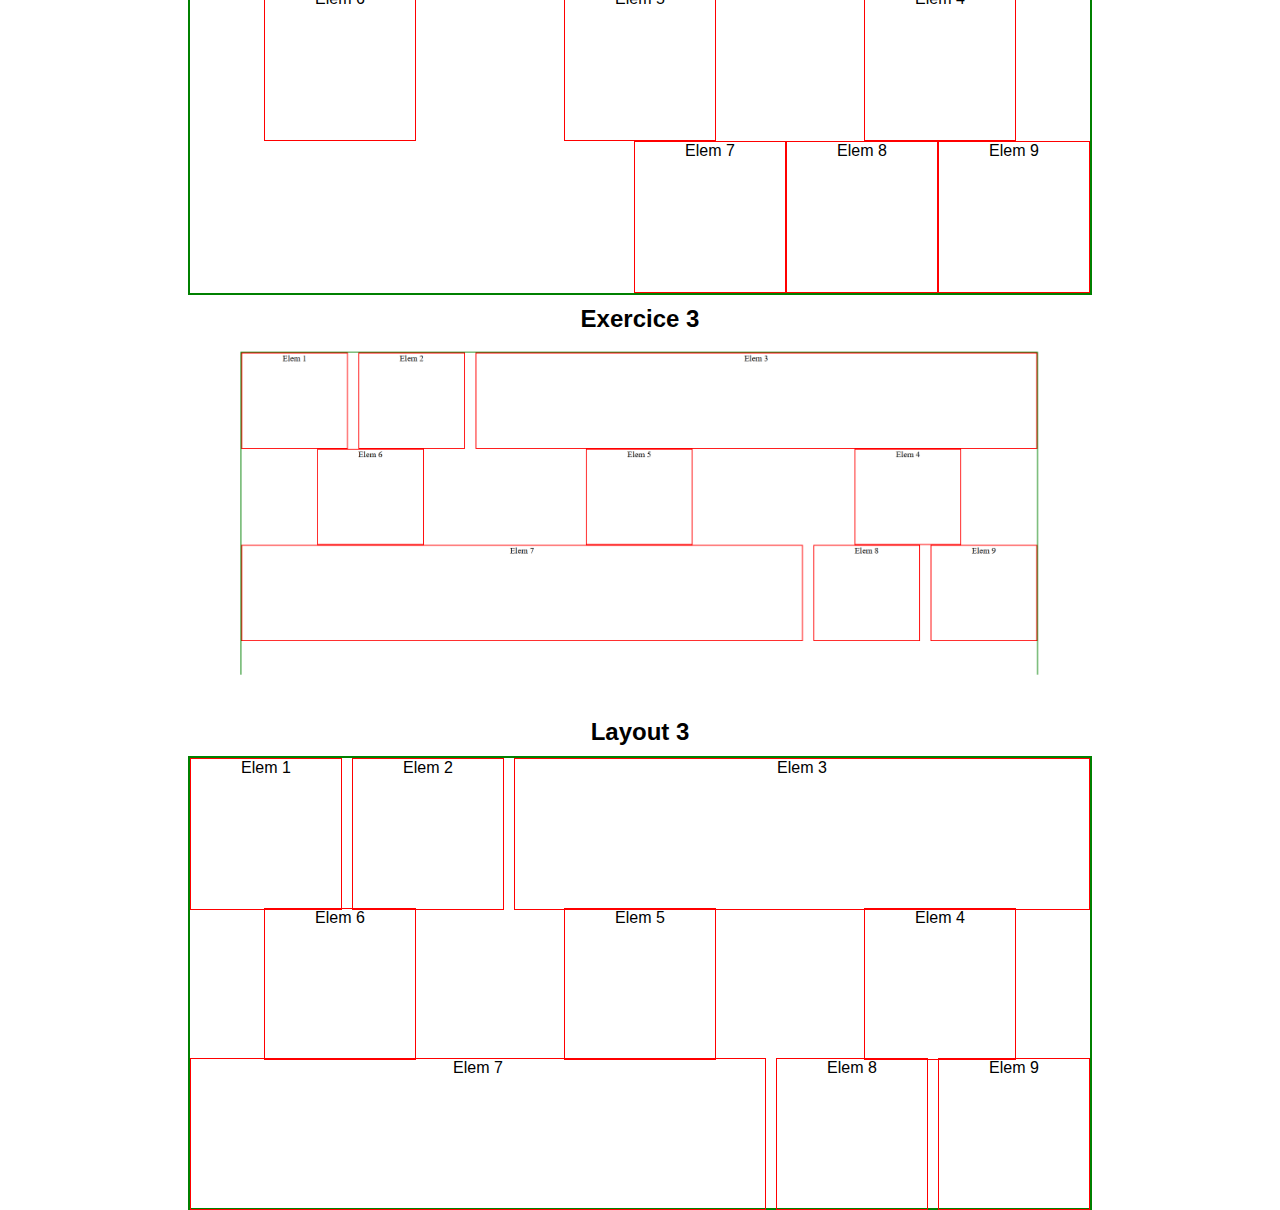
<file: grid.html>
<!DOCTYPE html>
<html lang="en">

<head>
    <meta charset="UTF-8">
    <meta name="viewport" content="width=device-width, initial-scale=1.0">
    <title>GRID</title>
    <link rel="stylesheet" href="./CSS/stylegrid.css">
    <link rel="shortcut icon" href="./flexbox1.png" type="image/x-icon">
</head>

<body>
    <main>
        <h1>Exercice GRID</h1>
        <h3>Reproduire à l'aide de HTML et CSS GRID</h3>
        <section>
            <article>
                <h2>Exercice 1</h2>
                <div class="image">
                    <img src="./images/grid1.png">
                </div>
            </article>
            <article>
                <h2>Layout 1</h2>
                <div class="container-1">
                    <div class="item">Elem 1</div>
                    <div class="item">Elem 2</div>
                    <div class="item">Elem 3</div>
                    <div class="item">Elem 4</div>
                    <div class="item">Elem 5</div>
                    <div class="item">Elem 6</div>
                    <div class="item">Elem 7</div>
                    <div class="item">Elem 8</div>
                    <div class="item">Elem 9</div>
                </div>
                </div>
            </article>
        </section>

        <section>
            <article>
                <h2>Exercice 2</h2>
                <div class="image">
                    <img src="./images/grid2.png">
                </div>
            </article>
            <article>
                <h2>Layout 2</h2>
                <div class="container-2">
                    <div class="row-1">
                        <div class="item">Elem 1</div>
                        <div class="item">Elem 2</div>
                        <div class="item">Elem 3</div>
                    </div>
                    <div class="row-2">

                        <div class="item">Elem 4</div>
                        <div class="item">Elem 5</div>
                        <div class="item">Elem 6</div>
                    </div>
                    <div class="row-3">
                        <div class="item">Elem 7</div>
                        <div class="item">Elem 8</div>
                        <div class="item">Elem 9</div>
                    </div>
                </div>
            </article>
        </section>

        <section>
            <article>
                <h2>Exercice 3</h2>
                <div class="image">
                    <img src="./images/grid3.png">
                </div>
            </article>
            <article>
                <h2>Layout 3</h2>
                <div class="container-3">
                    <div class="haut">
                        <div class="item">Elem 1</div>
                        <div class="item">Elem 2</div>
                        <div class="item">Elem 3</div>
                    </div>
                    <div class="milieu">
                        <div class="item">Elem 4</div>
                        <div class="item">Elem 5</div>
                        <div class="item">Elem 6</div>
                    </div>
                    <div class="bas">
                        <div class="item">Elem 7</div>
                        <div class="item">Elem 8</div>
                        <div class="item">Elem 9</div>
                    </div>
                </div>
            </article>
        </section>
    </main>
</body>
</html>
</file>
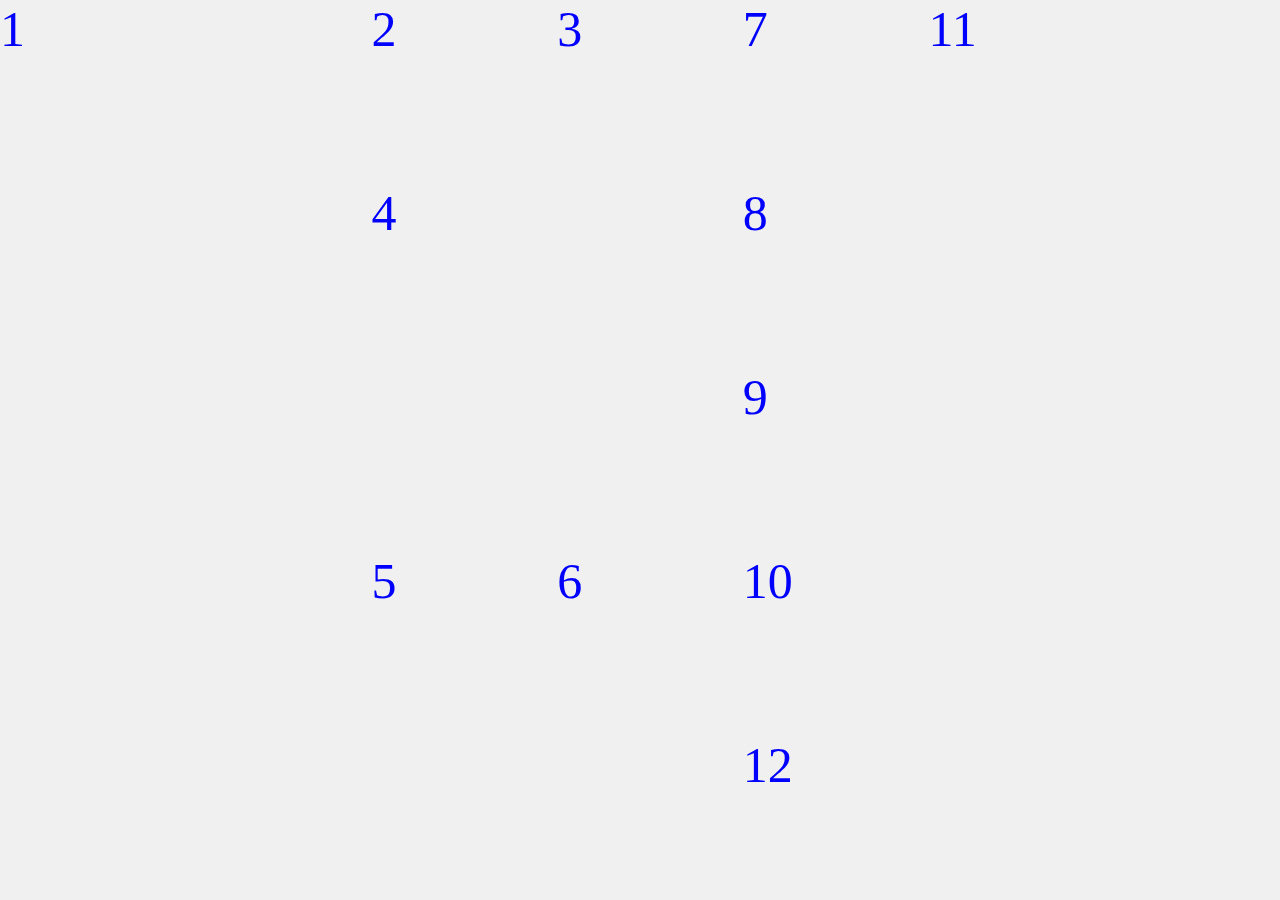
<file: photo.html>
<!DOCTYPE html>
<html lang="fr">
<head>
    <meta charset="UTF-8">
    <meta name="viewport" content="width=device-width, initial-scale=1.0">
    <title>Dessin Flexbox</title>
    <link rel="stylesheet" href="./CSS/photo.css">
</head>
<body>
    <div class="container">
        <!-- Grande image à gauche -->
        <div class="image grande">1</div>
        
        <!-- Bloc central -->
        <div class="image petite1">2</div>
        <div class="image petite2">3</div>
        <div class="image moyenne">4</div>
        <div class="image verticale1">5</div>
        <div class="image verticale2">6</div>
        
        <!-- Bloc droit -->
        <div class="image droite1">7</div>
        <div class="image droite2">8</div>
        <div class="image droite3">9</div>
        <div class="image droite4">10</div>
        <div class="image grande-droit">11</div>
        
        <!-- Image finale en bas -->
        <div class="image large">12</div>
    </div>
</body>
</html>
</file>
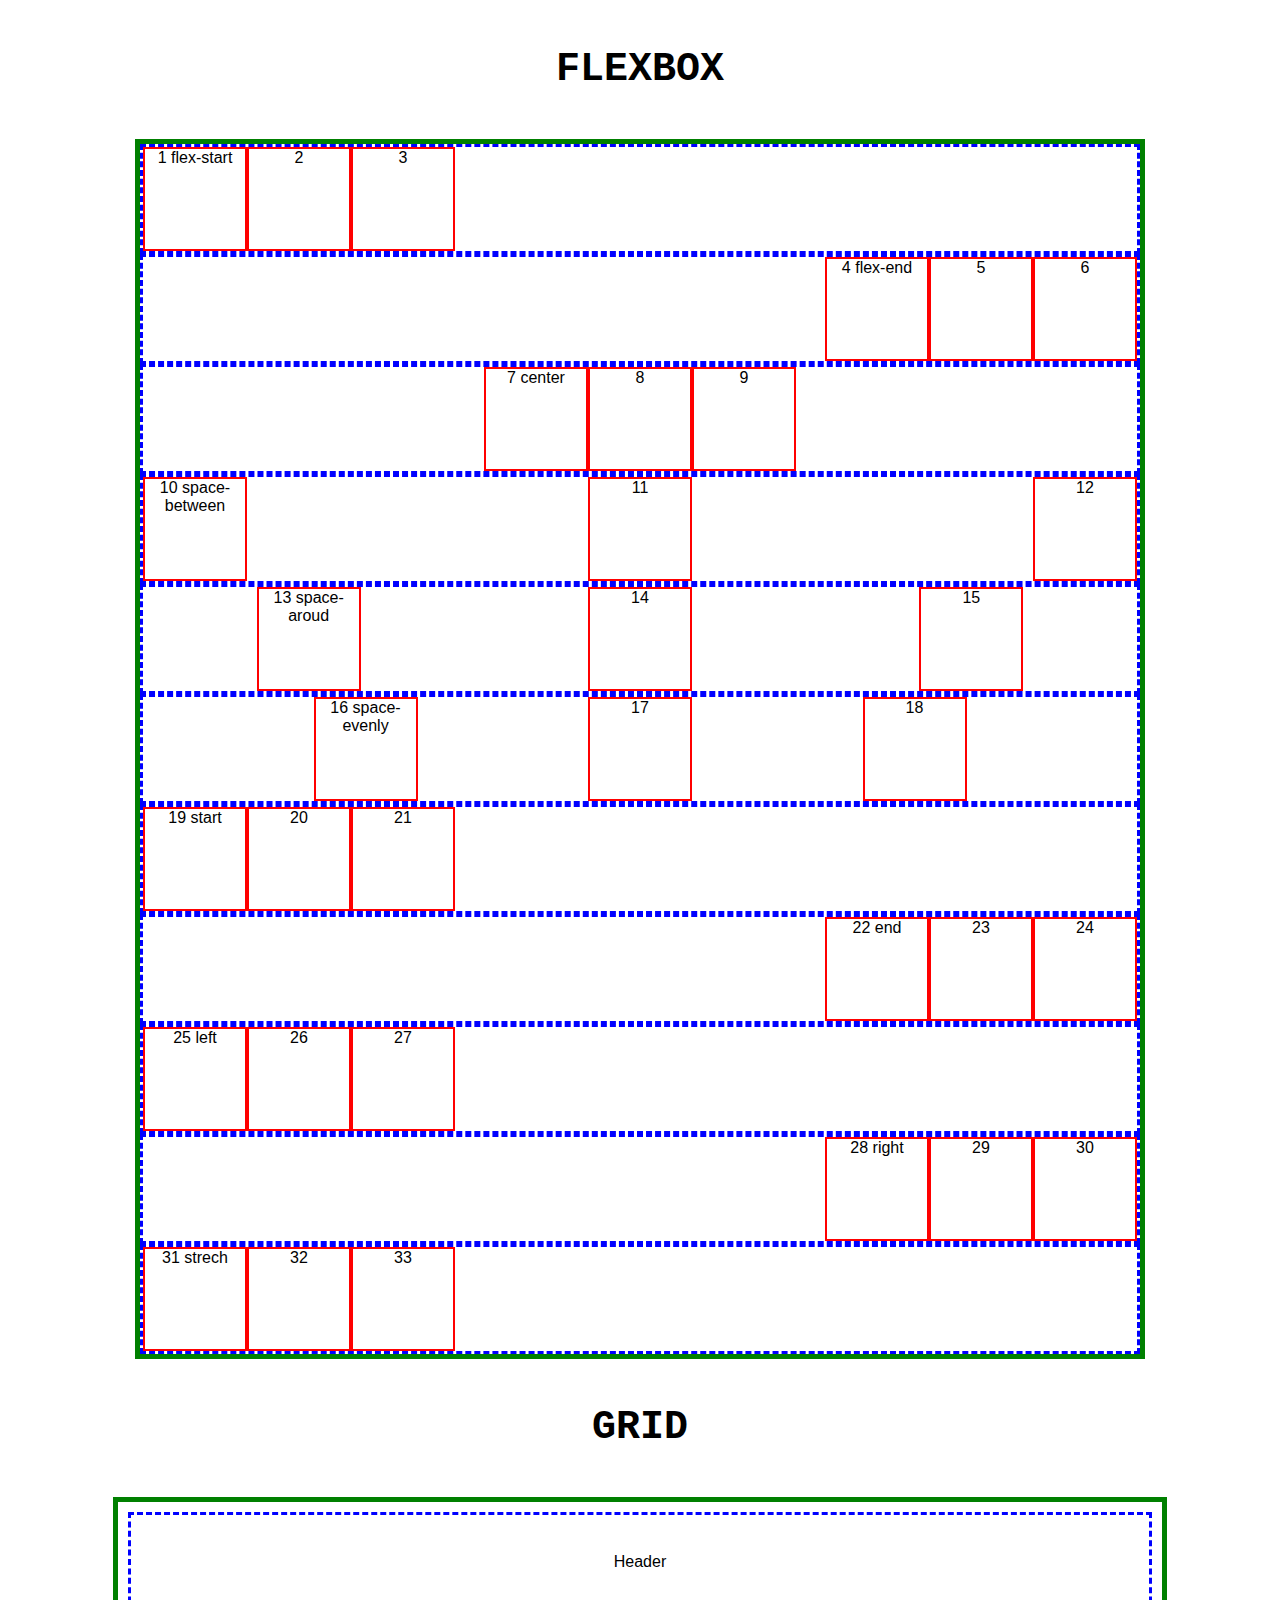
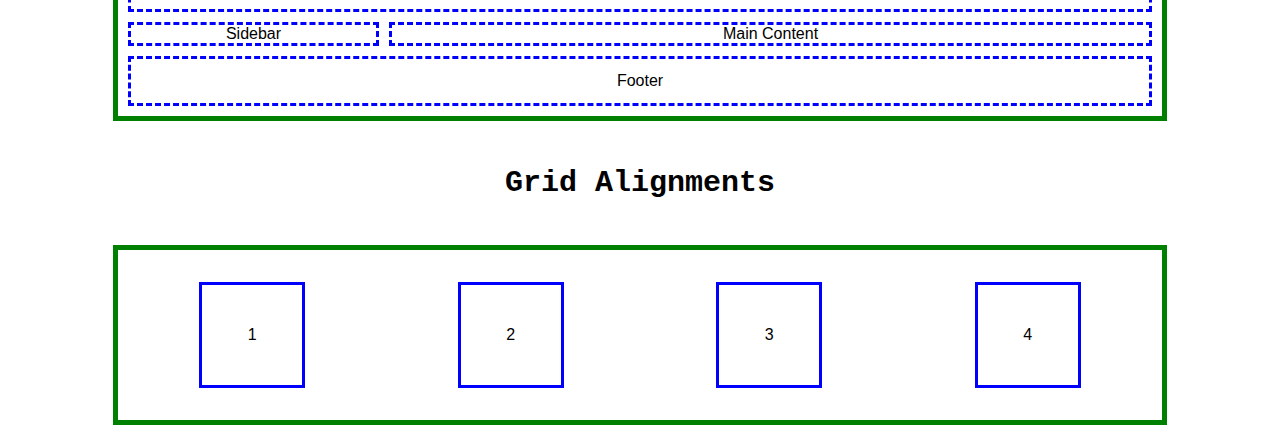
<file: html/correctionFlex.html>
<!DOCTYPE html>
<html lang="en">
<head>
    <meta charset="UTF-8">
    <meta name="viewport" content="width=device-width, initial-scale=1.0">
    <title>Document</title>
    <link rel="stylesheet" href="../CSS/correction.css">
</head>
<body>
    <h1> FLEXBOX </h1>
    <section>
        <div class="container">
            <div class="ligne flex" id="ligne1">
                <div class="element">1 flex-start</div>
                <div class="element">2</div>
                <div class="element">3</div>
            </div>
            <div class="ligne flex" id="ligne2">
                <div class="element">4 flex-end</div>
                <div class="element">5</div>
                <div class="element">6</div>
            </div>
            <div class="ligne flex" id="ligne3">
                <div class="element">7 center</div>
                <div class="element">8</div>
                <div class="element">9</div>
            </div>
            <div class="ligne flex" id="ligne4">
                <div class="element">10 space-between</div>
                <div class="element">11</div>
                <div class="element">12</div>
            </div>
            <div class="ligne flex" id="ligne5">
                <div class="element">13 space-aroud</div>
                <div class="element">14</div>
                <div class="element">15</div>
            </div>
            <div class="ligne flex" id="ligne6">
                <div class="element">16 space-evenly</div>
                <div class="element">17</div>
                <div class="element">18</div>
            </div>
            <div class="ligne flex" id="ligne7">
                <div class="element">19 start</div>
                <div class="element">20</div>
                <div class="element">21</div>
            </div>
            <div class="ligne flex" id="ligne8">
                <div class="element">22 end</div>
                <div class="element">23</div>
                <div class="element">24</div>
            </div>
            <div class="ligne flex" id="ligne9">
                <div class="element">25 left</div>
                <div class="element">26</div>
                <div class="element">27</div>
            </div>
            <div class="ligne flex" id="ligne10">
                <div class="element">28 right</div>
                <div class="element">29</div>
                <div class="element">30</div>
            </div>
            <div class="ligne flex" id="ligne11">
                <div class="element">31 strech</div>
                <div class="element">32</div>
                <div class="element">33</div>
            </div>
        </div>
    </section>

    <h1> GRID </h1>
    <section>
        <div class="grid-container">
            <!-- Grille avec des zones nommées -->
            <div class="item header">Header</div>
            <div class="item sidebar">Sidebar</div>
            <div class="item main">Main Content</div>
            <div class="item footer">Footer</div>
        </div>
    
        <h2>Grid Alignments</h2>
        <div class="align-container">
            <div class="align-item">1</div>
            <div class="align-item">2</div>
            <div class="align-item">3</div>
            <div class="align-item">4</div>
        </div>
    </section>
</body>
</html>
</file>
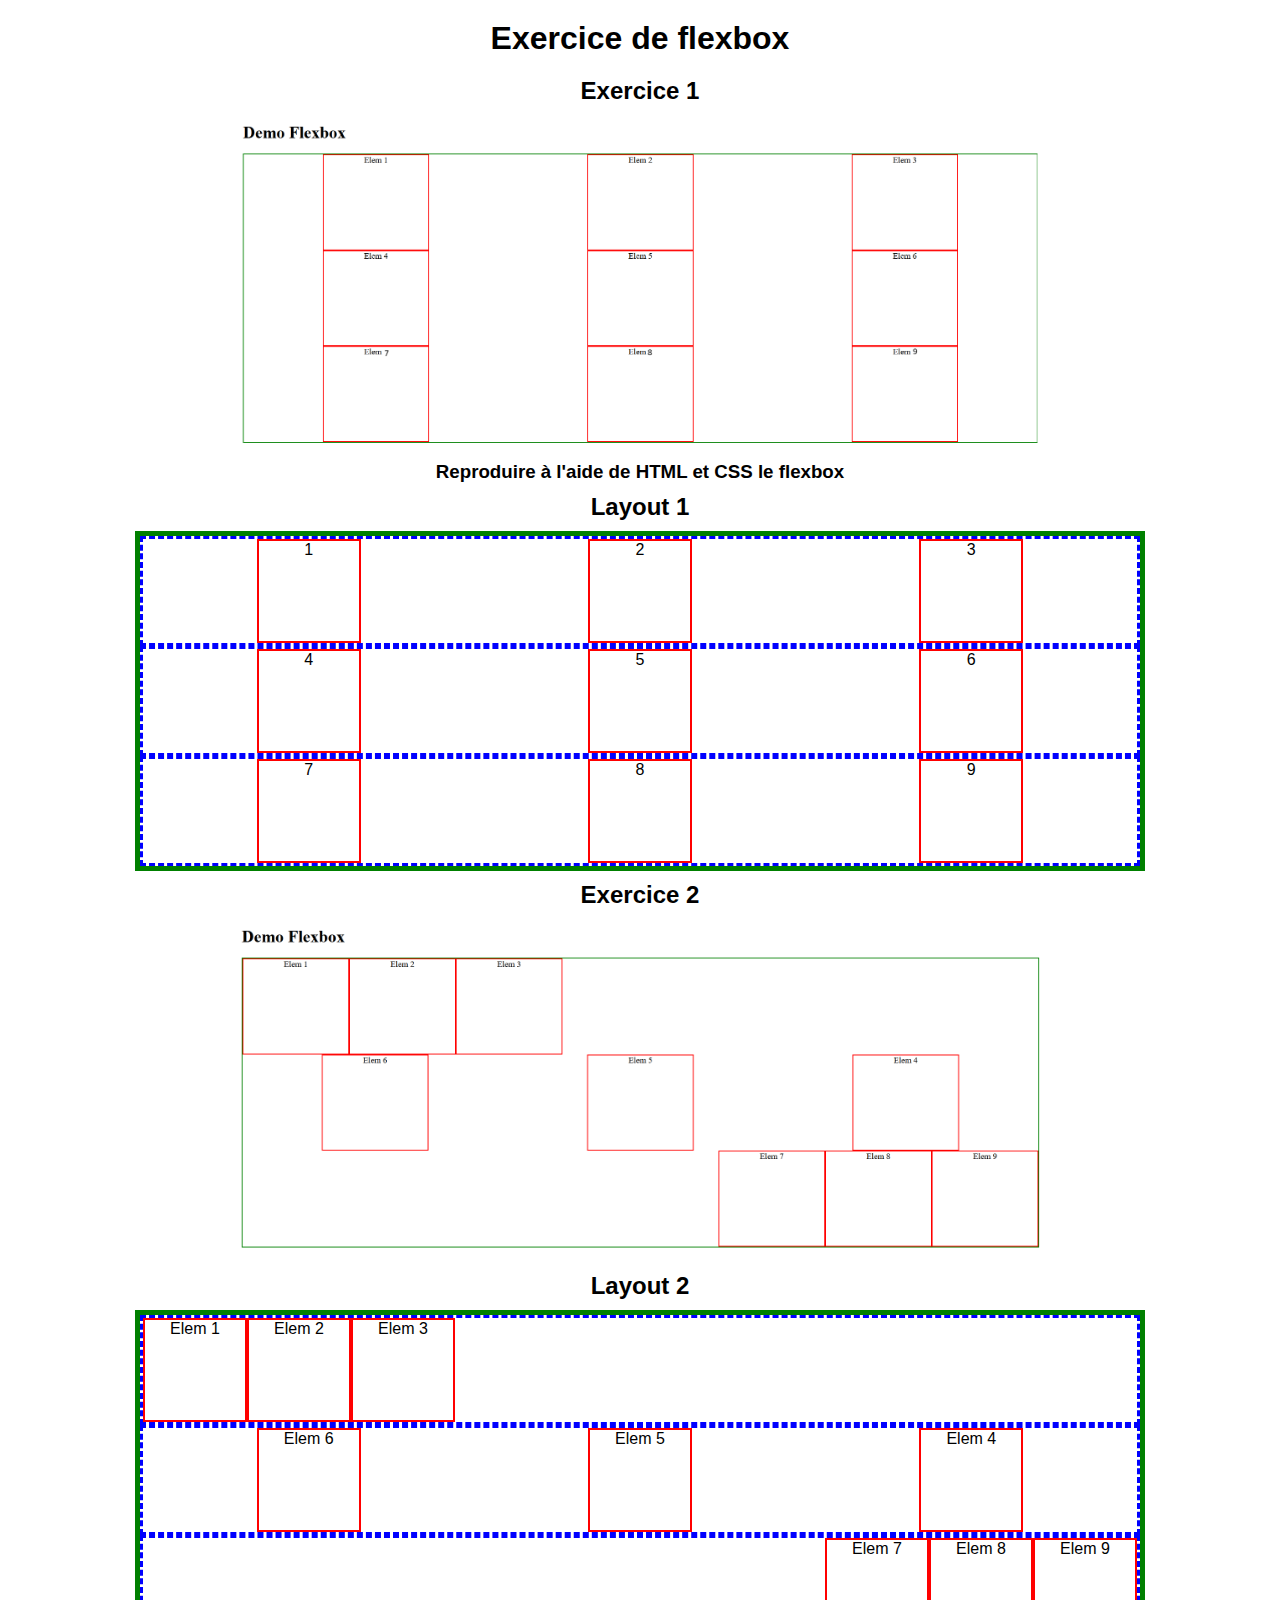
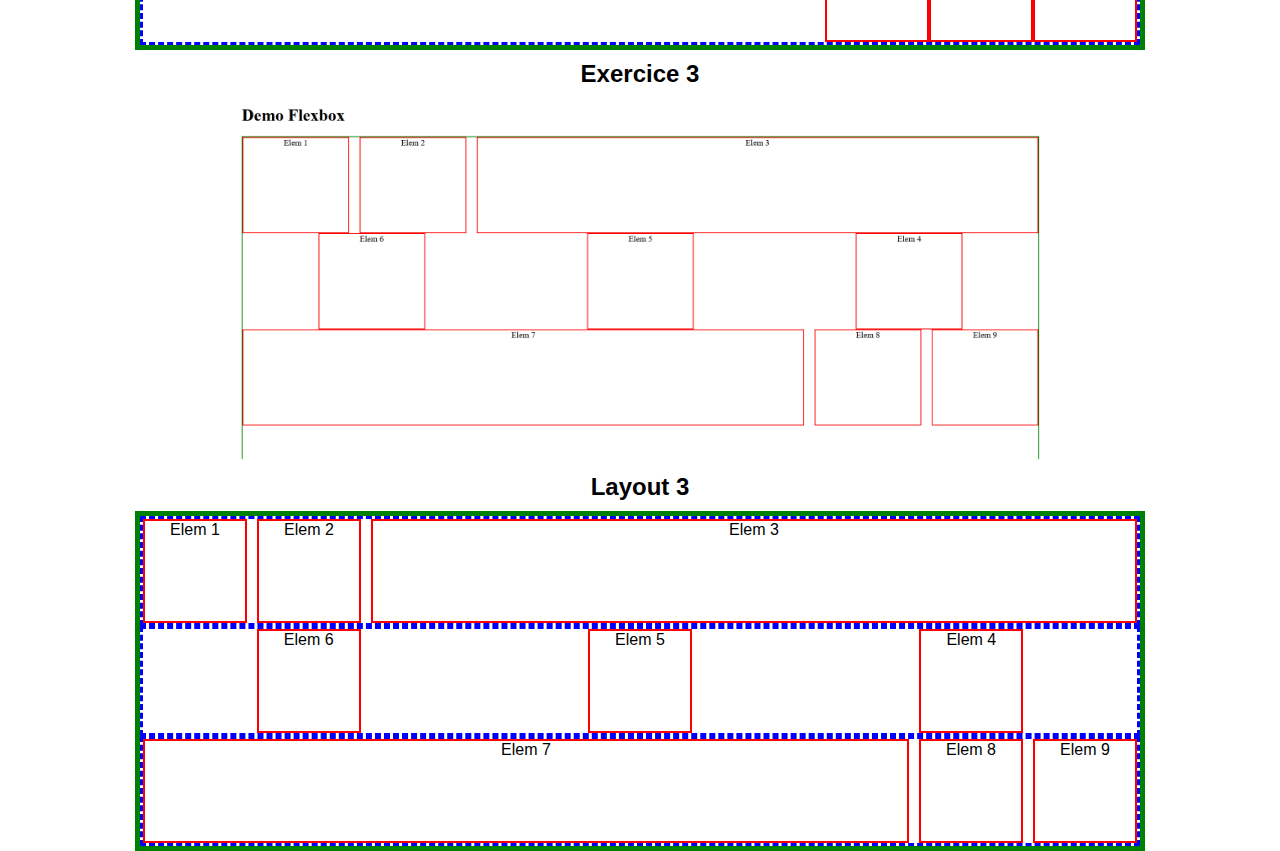
<file: html/flexbox.html>
<!DOCTYPE html>
<html lang="en">
<head>
    <meta charset="UTF-8">
    <meta name="viewport" content="width=device-width, initial-scale=1.0">
    <title>Flexbox</title>
    <link rel="stylesheet" href="../CSS/flex.css">
    <link rel="shortcut icon" href="./flexbox1.png" type="image/x-icon">
</head>

<body> 
    <main>
        <section>
            <h1>Exercice de flexbox</h1>
            <article>
                <h2>Exercice 1</h2>
                <div class="image">
                    <img src="../images/flexbox1.png">
                </div>
                <h3>Reproduire à l'aide de HTML et CSS le flexbox</h3>
            </article>
            <article class="layout layout-1">
                <h2>Layout 1</h2>
                <!-- raccourci emmet : div.container>div.row*3>div.item*3 -->
                <div class="container">
                    <div class="ligne flex justify-content-around">
                        <div class="item">1</div>
                        <div class="item">2</div>
                        <div class="item">3</div>
                    </div>
                    <div class="ligne flex justify-content-around">
                        <div class="item">4</div>
                        <div class="item">5</div>
                        <div class="item">6</div>
                    </div>
                    <div class="ligne flex justify-content-around">
                        <div class="item">7</div>
                        <div class="item">8</div>
                        <div class="item">9</div>
                    </div>
                </div>
            </article>
        </section>

        <section>
            <article>
                <h2>Exercice 2</h2>
                <div class="image">
                    <img src="../images/flexbox2.png">
                </div>
            </article>
            <article class="layout layout-2">
                <h2>Layout 2</h2>
                <div class="container">
                    <div class="ligne flex row-top-2">
                        <div class="item">Elem 1</div>
                        <div class="item">Elem 2</div>
                        <div class="item">Elem 3</div>
                    </div>
                    <div class="ligne flex row-middle-2">
                        <div class="item">Elem 4</div>
                        <div class="item">Elem 5</div>
                        <div class="item">Elem 6</div>
                    </div>
                    <div class="ligne flex row-bottom-2">
                        <div class="item">Elem 7</div>
                        <div class="item">Elem 8</div>
                        <div class="item">Elem 9</div>
                    </div>
                </div>
            </article>
        </section>
        <section>
            <article>
                <h2>Exercice 3</h2>
                <div class="image">
                    <img src="../images/flexbox3.png">
                </div>
            </article>
            <article class="layout layout-3">
                <h2>Layout 3</h2>
                <div class="container">
                    <div class="ligne flex row-top-2">
                        <div class="item">Elem 1</div>
                        <div class="item item-space">Elem 2</div>
                        <div class="item item-large">Elem 3</div>
                    </div>
                    <div class="ligne flex row-middle-2">
                        <div class="item">Elem 4</div>
                        <div class="item">Elem 5</div>
                        <div class="item">Elem 6</div>
                    </div>
                    <div class="ligne flex row-bottom-2">
                        <div class="item item-large">Elem 7</div>
                        <div class="item item-space">Elem 8</div>
                        <div class="item">Elem 9</div>
                    </div>
                </div>
            </article>
        </section>
    </main>
</body>
</html>
</file>
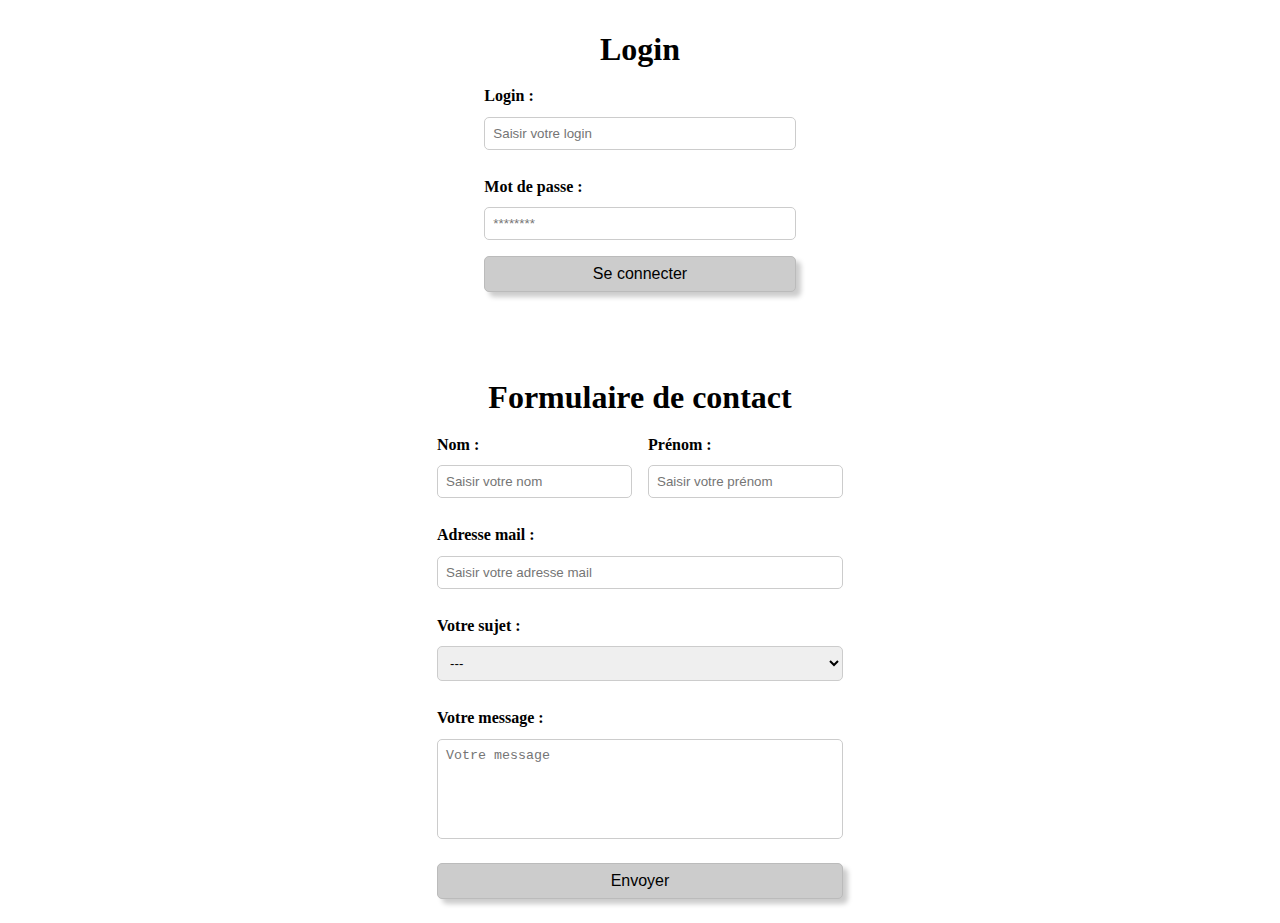
<file: html/flexform.html>
<!DOCTYPE html>
<html lang="fr">
<head>
    <meta charset="UTF-8">
    <meta name="viewport" content="width=device-width, initial-scale=1.0">
    <title>Login et Formulaire de Contact</title>
    <link rel="stylesheet" href="../CSS/formulaire.css">
</head>
<body>
    <div class="container">
        <!-- Section Login -->
        <div class="login">
            <h1>Login</h1>
            <form>
                <label for="login">Login :</label>
                <input type="text" id="login" placeholder="Saisir votre login">
                <label for="password">Mot de passe :</label>
                <input type="password" id="password" placeholder="********">
                <button type="submit">Se connecter</button>
            </form>
        </div>

        <!-- Section Formulaire de Contact -->
        <div class="contact-form">
            <h1>Formulaire de contact</h1>
            <form>
                <div class="name-fields">
                    <div>
                        <label for="nom">Nom :</label>
                        <input type="text" id="nom" placeholder="Saisir votre nom">
                    </div>
                    <div>
                        <label for="prenom">Prénom :</label>
                        <input type="text" id="prenom" placeholder="Saisir votre prénom">
                    </div>
                </div>
                <label for="email">Adresse mail :</label>
                <input type="email" id="email" placeholder="Saisir votre adresse mail">
                <label for="sujet">Votre sujet :</label>
                <select id="sujet">
                    <option value="---">---</option>
                    <option value="demande">Demande 1</option>
                    <option value="demande">Demande 2</option>
                    <option value="demande">Demande 3</option>
                </select>
                <label for="message">Votre message :</label>
                <textarea id="message" placeholder="Votre message"></textarea>
                <button type="submit">Envoyer</button>
            </form>
        </div>
    </div>
</body>
</html>
</file>
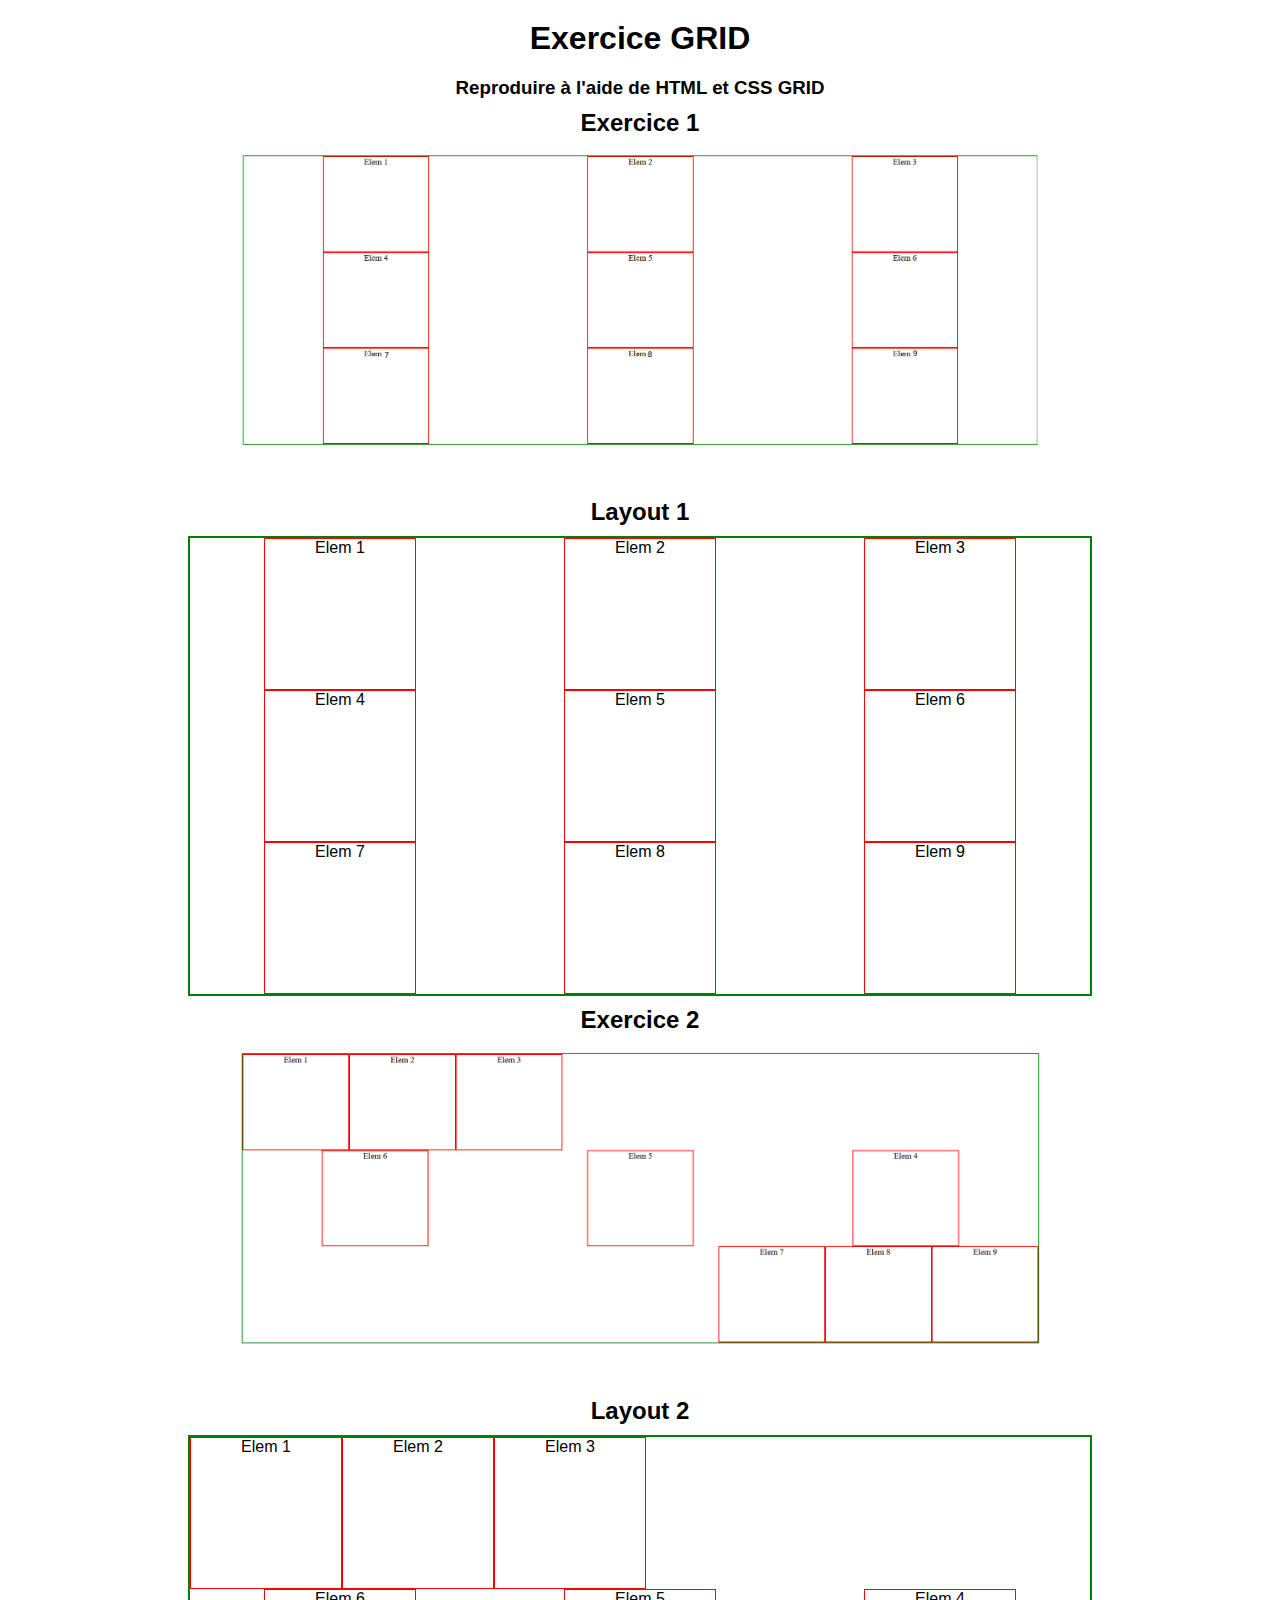
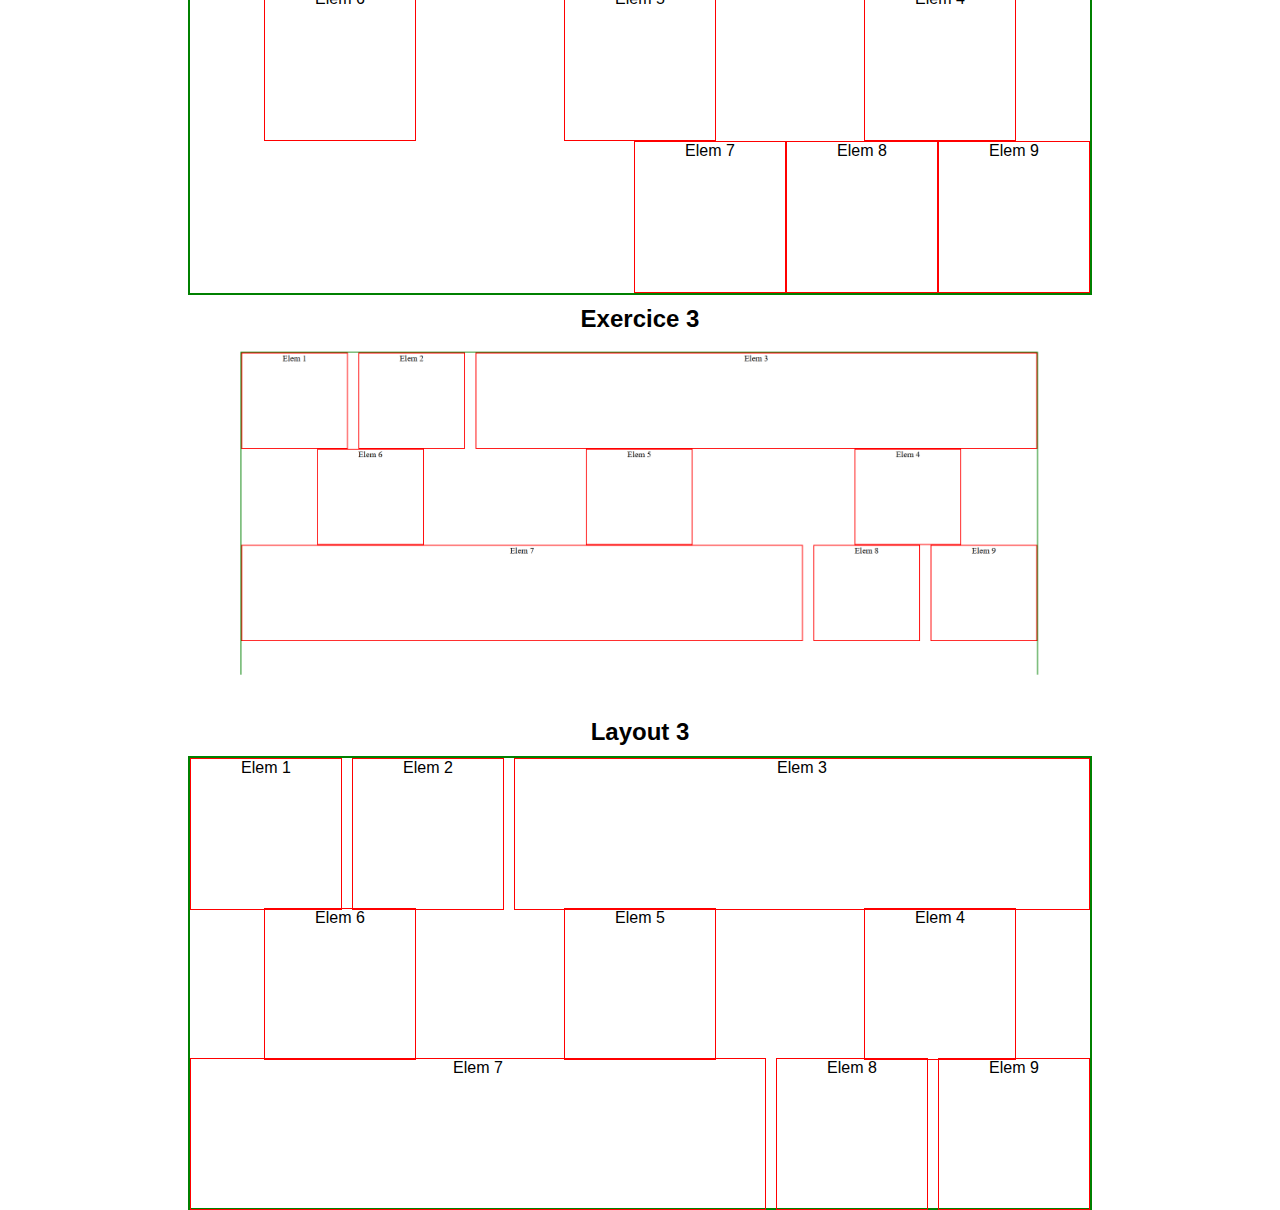
<file: html/grid.html>
<!DOCTYPE html>
<html lang="en">

<head>
    <meta charset="UTF-8">
    <meta name="viewport" content="width=device-width, initial-scale=1.0">
    <title>GRID</title>
    <link rel="stylesheet" href="../CSS/grid.css">
    <link rel="shortcut icon" href="./flexbox1.png" type="image/x-icon">
</head>

<body> 
    <main>
        <h1>Exercice GRID</h1>
        <h3>Reproduire à l'aide de HTML et CSS GRID</h3>
        <section>
            <article>
                <h2>Exercice 1</h2>
                <div class="image">
                    <img src="../images/grid1.png">
                </div>
            </article>
            <article>
                <h2>Layout 1</h2>
                <div class="container-1">
                    <div class="item">Elem 1</div>
                    <div class="item">Elem 2</div>
                    <div class="item">Elem 3</div>
                    <div class="item">Elem 4</div>
                    <div class="item">Elem 5</div>
                    <div class="item">Elem 6</div>
                    <div class="item">Elem 7</div>
                    <div class="item">Elem 8</div>
                    <div class="item">Elem 9</div>
                </div>
                </div>
            </article>
        </section>

        <section>
            <article>
                <h2>Exercice 2</h2>
                <div class="image">
                    <img src="../images/grid2.png">
                </div>
            </article>
            <article>
                <h2>Layout 2</h2>
                <div class="container-2">
                    <div class="row-1">
                        <div class="item">Elem 1</div>
                        <div class="item">Elem 2</div>
                        <div class="item">Elem 3</div>
                    </div>
                    <div class="row-2">

                        <div class="item">Elem 4</div>
                        <div class="item">Elem 5</div>
                        <div class="item">Elem 6</div>
                    </div>
                    <div class="row-3">
                        <div class="item">Elem 7</div>
                        <div class="item">Elem 8</div>
                        <div class="item">Elem 9</div>
                    </div>
                </div>
            </article>
        </section>

        <section>
            <article>
                <h2>Exercice 3</h2>
                <div class="image">
                    <img src="../images/grid3.png">
                </div>
            </article>
            <article>
                <h2>Layout 3</h2>
                <div class="container-3">
                    <div class="haut">
                        <div class="item">Elem 1</div>
                        <div class="item">Elem 2</div>
                        <div class="item">Elem 3</div>
                    </div>
                    <div class="milieu">
                        <div class="item">Elem 4</div>
                        <div class="item">Elem 5</div>
                        <div class="item">Elem 6</div>
                    </div>
                    <div class="bas">
                        <div class="item">Elem 7</div>
                        <div class="item">Elem 8</div>
                        <div class="item">Elem 9</div>
                    </div>
                </div>
            </article>
        </section>
    </main>
</body>
</html>
</file>
<file: CSS/styles.css>
body {
    margin: 0;
    padding: 0;
    display: flex;
    justify-content: center;
    align-items: center;
    height: 100vh;
    font-family: 'Segoe UI', Tahoma, Geneva, Verdana, sans-serif;
    background-color: #f0f0f0;
}

h1 {
    font-size: 40px;
    text-align: center;
}

h2 {
    font-size: 25px;
    text-align: center;
}

button {
    background-color: darkred;
    border: 1px solid black;
    border-radius: 5px;
    padding: 5px;
    margin: 5px; 
}

a {
    text-decoration: none;
    color: white;
    font-size: 20px;
    text-align: center;
}
</file>
<file: flexbox/styles.css>
body {
    font-family: Arial, sans-serif;
    margin: 0;
    padding: 0;
    box-sizing: border-box;
}

h1 {
    margin: 20px 0; 
    text-align: center;
}

h2 {
    margin: 10px 0;
    text-align: center;
}

h3 {
    margin: 5px 0;
    text-align: center;
}

.image {
    text-align: center;
}

img {
    width: 800px;
    height: auto;
}

.container {
    display: flex;
    flex-direction: column;
    justify-content: space-between;
    width: 1000px;
    height: auto;
    border: 2px solid green;
    margin: 20px 20px 20px 20px;
}

.item {
    border: 2px solid red;
    padding: 15px;
    text-align: center;
    width: 100px;
    height: 100px; 
}

.layout-1 .row {
    display: flex;
    flex-direction: row;;
    justify-content: space-around;
}

.layout-2 .row {
    display: flex;
}

.row-top-2 {
    justify-content: flex-start;
}

.row-middle-2 {
    flex-direction: row-reverse;
    justify-content: space-around;
}

.row-bottom-2 {
    justify-content: flex-end;
}

/* LAYOUT 3 */
.layout-3 .row {
    display: flex;
}

.item-large {
    flex-grow: 2;
}

.item-space{
    margin-right: 10px;
    margin-left: 10px;
}
</file>
<file: grid/styles.css>
body {
    font-family: Arial, sans-serif;
    margin: 0;
    padding: 0;
    box-sizing: border-box;
}

h1 {
    margin: 20px 0;
    text-align: center;
}

h2 {
    margin: 10px 0;
    text-align: center;
}

h3 {
    margin: 5px 0;
    text-align: center;
}

.image {
    text-align: center;
}

img {
    width: 800px;
    height: auto;
}

.item {
    display: grid;
    border: 1px solid red;
    text-align: center;
    justify-content: center;
    font-size: 1rem;
    width: 100px;
    height: 100px;
}

/*               Container 1              */
.container-1 {
    display: grid;
    border: 2px solid green;
    width: 900px;
    margin: auto;
    grid-template-columns: repeat(3, 1fr);
    grid-template-rows: repeat(3, 1fr);
    justify-items: center;
}

/*               Container 2              */
.container-2 {
    display: grid;
    grid-template-rows: repeat(3, 1fr); 
    border: 2px solid green; 
    width: 900px;
    height: auto;
    margin: 0 auto;
}

.row-1 {
    display: flex;
    justify-content: flex-start; 
}

.row-2 {
    display: flex;
    justify-content: space-around;
    flex-direction: row-reverse; 
}

.row-3 {
    display: flex;
    justify-content: flex-end; 
}

/*               Container 3              */
.container-3 {
    display: grid;
    grid-template-rows: 150px 150px 150px; 
    border: 2px solid green; 
    width: 900px;
    height: auto;
    margin: 0 auto;
}

.haut {
    display: flex;
    justify-content: flex-start; 
    gap: 10px;
}

.haut .item:nth-child(1),
.haut .item:nth-child(2) {
    flex: 0 0 100px; 
}

.haut .item:nth-child(3) {
    flex: 1; 
} 

.milieu {
    display: flex;
    justify-content: space-around; 
    flex-direction: row-reverse; 
}

.bas {
    display: flex;
    justify-content: flex-end; 
    gap: 10px;
}

.bas .item:nth-child(1) {
    flex: 1; 
} 

.bas .item:nth-child(2),
.bas .item:nth-child(3) {
    flex: 0 0 100px; 
}
</file>
<file: CSS/stylecorrection.css>
body {
    font-family: Arial, sans-serif;
    margin: 0;
    padding: 0;
    box-sizing: border-box;
} 

h1{
    font-family: 'Courier New', Courier, monospace;
    font-size: 40px;
    text-align: center;
    padding:  20px 20px 20px 20px;
}

h2{
    font-family: 'Courier New', Courier, monospace;
    font-size: 30px;
    text-align: center;
    padding:  20px 20px 20px 20px;
}

.container {
    width: 1000px;
    height: auto;
    border: 5px solid green;
    margin: auto;
}

.ligne {
    flex-direction: row;
    border: 3px dashed blue;
}

.element {
    width: 100px;
    height: 100px; 
    border: 2px solid red;
    text-align: center;
}

.flex {
    display: flex;
}

#ligne1 {
    justify-content: flex-start; /* Éléments flexibles groupés au début */
}

#ligne2{
    justify-content: flex-end;  /* Éléments flexibles groupés à la fin */
}

#ligne3{
    justify-content: center; /* Éléments groupés au centre */
}

#ligne4{
    justify-content: space-between; /* Les éléments sont répartis équitablement
    Le bord du premier est aligné sur le
    début du conteneur et la fin du dernier
    est alignée sur la fin du conteneur */
}

#ligne5{
    justify-content: space-around; /* Les éléments sont répartis équitablement
    À chaque extrémité, entre le bord du
    conteneur et le premier/dernier élément
    on a la moitié de l'espace appliqué entre
    chaque élément */
}

#ligne6{
    justify-content: space-evenly; /* Les éléments sont répartis équitablement
    Tous les éléments sont séparés par le même
    espace */
}

#ligne7{
    justify-content: start; /* Éléments groupés au début */
}

#ligne8{
    justify-content: end; /* Éléments groupés à la fin */
}

#ligne9{
    justify-content: left; /* Éléments groupés à gauche */
}

#ligne10{
    justify-content: right; /* Éléments groupés à droite */
}

#ligne11{
    justify-content: stretch;
}

/*   GRID */
/* ============================= */
/* Example 1: Grid with Named Areas */
/* ============================= */
.grid-container {
    display: grid;
    grid-template-areas: 
        "header header header"
        "sidebar main main"
        "footer footer footer";
    grid-template-rows: 100px 1fr 50px;
    grid-template-columns: 1fr 2fr 1fr;
    gap: 10px;
    width: 80%;
    border: 5px solid green;
    padding: 10px;
    margin: auto;
}

.item {
    display: flex;
    justify-content: center;
    align-items: center;
    border: 3px dashed blue;
}

.header {
    grid-area: header;
}

.sidebar {
    grid-area: sidebar;
}

.main {
    grid-area: main;
}

.footer {
    grid-area: footer;
}

/* ============================= */
/* Example 2: Grid Alignments */
/* ============================= */
.align-container {
    display: grid;
    grid-template-columns: repeat(4, 1fr);
    grid-template-rows: 150px;
    justify-content: space-evenly; /* Controls horizontal alignment */
    align-content: center; /* Controls vertical alignment */
    justify-items: center; /* Aligns items horizontally within their cells */
    align-items: center; /* Aligns items vertically within their cells */
    gap: 10px;
    width: 80%;
    border: 5px solid green;
    padding: 10px;
    margin: auto;
}

.align-item {
    display: flex;
    justify-content: center;
    align-items: center;
    border: 3px solid blue;
    height: 100px;
    width: 100px;
}
</file>
<file: CSS/styleflex.css>
body {
    font-family: Arial, sans-serif;
    margin: 0;
    padding: 0;
    box-sizing: border-box;
} 

h1 {
    margin: 20px 0; 
    text-align: center;
}

h2 {
    margin: 10px 0;
    text-align: center;
}

h3 {
    margin: 5px 0;
    text-align: center;
}

.image {
    text-align: center;
}

img {
    width: 800px;
    height: auto;
}

.flex {
    display: flex;
}
.justify-content-around {
    justify-content: space-around;
}
.justify-content-center{
    justify-content: center;
}

/* Container 1    */
.container {
    width: 1000px;
    height: auto;
    border: 5px solid green;
    margin: auto;
}

.ligne {
    flex-direction: row;
    border: 3px dashed blue;
}

.item {
    width: 100px;
    height: 100px; 
    border: 2px solid red;
    text-align: center;
}

.layout-2 .row {
    display: flex;
}

.row-top-2 {
    justify-content: flex-start;
}

.row-middle-2 {
    flex-direction: row-reverse;
    justify-content: space-around;
}

.row-bottom-2 {
    justify-content: flex-end;
}

/* LAYOUT 3 */
.layout-3 .row {
    display: flex;
}

.item-large {
    flex-grow: 2;
}

.item-space{
    margin-right: 10px;
    margin-left: 10px;
}
</file>
<file: CSS/styleform.css>
* {
    margin: 0;
    padding: 0;
    box-sizing: border-box;
}

body {
    font-family: 'Times New Roman', Times, serif  ;
    line-height: 1.6;
    display: flex;
    justify-content: center;
    align-items: center;
}

.container {
    display: flex;
    flex-direction: column;
    align-items: center;
    gap: 2rem;
    width: 90%;
    max-width: 800px;
}

.login, .contact-form {
    display: flex;
    flex-direction: column;
    align-items: center;
    width: 100%;
    padding: 1.5rem;
    background: #fff;
    border-radius: 5px;
}

label {
    font-family: 'Times New Roman', Times, serif;
    font-weight: bold;
    margin: 0.5rem 0;
    display: block;
}

input, select, textarea, button {
    width: 100%;
    padding: 0.5rem;
    margin-bottom: 1rem;
    border: 1px solid #ccc;
    border-radius: 5px;
}

textarea {
    resize: none;
    height: 100px;
}

button {
    background-color: #ccc;
    color: #000;
    cursor: pointer;
    font-size: 1rem;
    margin: auto;
    border: 1px solid #bbb;
    box-shadow: 5px 5px 5px #ccc;
}

.name-fields {
    display: flex;
    justify-content: space-between;
    gap: 1rem;
}

.name-fields div {
    flex: 1;
}
</file>
<file: CSS/stylegrid.css>
body {
    font-family: Arial, sans-serif;
    margin: 0;
    padding: 0;
    box-sizing: border-box;
}

h1 {
    margin: 20px 0;
    text-align: center;
}

h2 {
    margin: 10px 0;
    text-align: center;
}

h3 {
    margin: 5px 0;
    text-align: center;
}

.image {
    text-align: center;
}

img {
    width: 800px;
    height: auto;
}

.item {
    display: grid;
    border: 1px solid red;
    text-align: center;
    justify-content: center;
    font-size: 1rem;
    width: 150px;
    height: 150px;
}

/*               Container 1              */
.container-1 {
    display: grid;
    border: 2px solid green;
    width: 900px;
    margin: auto;
    grid-template-columns: repeat(3, 1fr);
    grid-template-rows: repeat(3, 1fr);
    justify-items: center;
}

/*               Container 2              */
.container-2 {
    display: grid;
    grid-template-rows: repeat(3, 1fr); 
    border: 2px solid green; 
    width: 900px;
    height: auto;
    margin: 0 auto;
}

.row-1 {
    display: flex;
    justify-content: flex-start; 
}

.row-2 {
    display: flex;
    justify-content: space-around;
    flex-direction: row-reverse; 
}

.row-3 {
    display: flex;
    justify-content: flex-end; 
}

/*               Container 3              */
.container-3 {
    display: grid;
    grid-template-rows: 150px 150px 150px; 
    border: 2px solid green; 
    width: 900px;
    height: auto;
    margin: 0 auto;
}

.haut {
    display: flex;
    justify-content: flex-start; 
    gap: 10px;
}

.haut .item:nth-child(1),
.haut .item:nth-child(2) {
    flex: auto 100px; 
}

.haut .item:nth-child(3) {
    flex: 1; 
} 

.milieu {
    display: flex;
    justify-content: space-around; 
    flex-direction: row-reverse; 
}

.bas {
    display: flex;
    justify-content: flex-end; 
    gap: 10px;
}

.bas .item:nth-child(1) {
    flex: 1; 
} 

.bas .item:nth-child(2),
.bas .item:nth-child(3) {
    flex: auto  100px; 
}
</file>
<file: CSS/photo.css>
body {
    margin: 0;
    padding: 0;
    display: flex;
    justify-content: center;
    align-items: center;
    height: 100vh;
    background-color: #f0f0f0;
}

.image {
    font-size: 50px;
    color: blue;
}
.container {
    display: grid;
    grid-template-columns: repeat(7, 1fr); /* 7 colonnes */
    grid-template-rows: repeat(5, 1fr);   /* 5 lignes */
    gap: 20px; /* Espacement entre les blocs */
    width: 100%;
    height: 100%;
    box-shadow: 0 4px 8px rgba(0, 0, 0, 0.2);
}

/* Grande image à gauche 1 */
.grande {
    grid-column: 1 / 3; /* Colonnes 1 et 2 */
    grid-row: 1 / 6;    /* Prend toute la hauteur */
    background-image: url('https://picsum.photos/400/800?grayscale');
    background-size: cover;
    background-position: center;
}

/* Bloc central - petites images côte à côte 2 et 3 */
.petite1 {
    grid-column: 3 / 4; /* Colonne 3 */
    grid-row: 1 / 2;    /* Ligne 1 */
    background-image: url('https://picsum.photos/200/200?grayscale');
    background-size: cover;
    background-position: center;
}

.petite2 {
    grid-column: 4 / 5; /* Colonne 4 */
    grid-row: 1 / 2;    /* Ligne 1 */
    background-image: url('https://picsum.photos/200/200?grayscale');
    background-size: cover;
    background-position: center;
}

/* Image centrale moyenne  4 */
.moyenne {
    grid-column: 3 / 5; /* Colonnes 3 et 4 */
    grid-row: 2 / 4;    /* Lignes 2 et 3 */
    background-image: url('https://picsum.photos/400/400?grayscale');
    background-size: cover;
    background-position: center;
}

/* Blocs centraux verticaux 5 et 6  */
.verticale1 {
    grid-column: 3 / 4; /* Colonne 3 */
    grid-row: 4 / 6;    /* Lignes 4 et 5 */
    background-image: url('https://picsum.photos/200/400?grayscale');
    background-size: cover;
    background-position: center;
}

.verticale2 {
    grid-column: 4 / 5; /* Colonne 4 */
    grid-row: 4 / 6;    /* Lignes 4 et 5 */
    background-image: url('https://picsum.photos/200/400?grayscale');
    background-size: cover;
    background-position: center;
}

/* Bloc droit 7 à 10 */
.droite1 {
    grid-column: 5 / 6; /* Colonne 5 */
    grid-row: 1 / 2;    /* Ligne 1 */
    background-image: url('https://picsum.photos/200/200?grayscale');
    background-size: cover;
    background-position: center;
}

.droite2 {
    grid-column: 5 / 6; /* Colonne 5 */
    grid-row: 2 / 3;    /* Ligne 2 */
    background-image: url('https://picsum.photos/200/200?grayscale');
    background-size: cover;
    background-position: center;
}

.droite3 {
    grid-column: 5 / 6; /* Colonne 5 */
    grid-row: 3 / 4;    /* Ligne 3 */
    background-image: url('https://picsum.photos/200/200?grayscale');
    background-size: cover;
    background-position: center;
}

.droite4 {
    grid-column: 5 / 6; /* Colonne 5 */
    grid-row: 4 / 4;    /* Ligne 3 */
    background-image: url('https://picsum.photos/200/200?grayscale');
    background-size: cover;
    background-position: center;
}

/* Grande image à droite 11 */
.grande-droit {
    grid-column: 6 / 8; /* Colonnes 6 et 7 */
    grid-row: 1 / 5;    /* Lignes 1 à 4 */
    background-image: url('https://picsum.photos/400/800?grayscale');
    background-size: cover;
    background-position: center;
}

/* Image large en bas 12*/
.large {
    grid-column: 5 / 8; /* Colonnes 5 à 7 */
    grid-row: 5 / 6;    /* Ligne 5 */
    background-image: url('https://picsum.photos/600/200?grayscale');
    background-size: cover;
    background-position: center;
}
</file>
<file: CSS/correction.css>
body {
    font-family: Arial, sans-serif;
    margin: 0;
    padding: 0;
    box-sizing: border-box;
} 

h1{
    font-family: 'Courier New', Courier, monospace;
    font-size: 40px;
    text-align: center;
    padding:  20px 20px 20px 20px;
}

h2{
    font-family: 'Courier New', Courier, monospace;
    font-size: 30px;
    text-align: center;
    padding:  20px 20px 20px 20px;
}

.container {
    width: 1000px;
    height: auto;
    border: 5px solid green;
    margin: auto;
}

.ligne {
    flex-direction: row;
    border: 3px dashed blue;
}

.element {
    width: 100px;
    height: 100px; 
    border: 2px solid red;
    text-align: center;
}

.flex {
    display: flex;
}

#ligne1 {
    justify-content: flex-start; /* Éléments flexibles groupés au début */
}

#ligne2{
    justify-content: flex-end;  /* Éléments flexibles groupés à la fin */
}

#ligne3{
    justify-content: center; /* Éléments groupés au centre */
}

#ligne4{
    justify-content: space-between; /* Les éléments sont répartis équitablement
    Le bord du premier est aligné sur le
    début du conteneur et la fin du dernier
    est alignée sur la fin du conteneur */
}

#ligne5{
    justify-content: space-around; /* Les éléments sont répartis équitablement
    À chaque extrémité, entre le bord du
    conteneur et le premier/dernier élément
    on a la moitié de l'espace appliqué entre
    chaque élément */
}

#ligne6{
    justify-content: space-evenly; /* Les éléments sont répartis équitablement
    Tous les éléments sont séparés par le même
    espace */
}

#ligne7{
    justify-content: start; /* Éléments groupés au début */
}

#ligne8{
    justify-content: end; /* Éléments groupés à la fin */
}

#ligne9{
    justify-content: left; /* Éléments groupés à gauche */
}

#ligne10{
    justify-content: right; /* Éléments groupés à droite */
}

#ligne11{
    justify-content: stretch;
}

/*   GRID */
/* ============================= */
/* Example 1: Grid with Named Areas */
/* ============================= */
.grid-container {
    display: grid;
    grid-template-areas: 
        "header header header"
        "sidebar main main"
        "footer footer footer";
    grid-template-rows: 100px 1fr 50px;
    grid-template-columns: 1fr 2fr 1fr;
    gap: 10px;
    width: 80%;
    border: 5px solid green;
    padding: 10px;
    margin: auto;
}

.item {
    display: flex;
    justify-content: center;
    align-items: center;
    border: 3px dashed blue;
}

.header {
    grid-area: header;
}

.sidebar {
    grid-area: sidebar;
}

.main {
    grid-area: main;
}

.footer {
    grid-area: footer;
}

/* ============================= */
/* Example 2: Grid Alignments */
/* ============================= */
.align-container {
    display: grid;
    grid-template-columns: repeat(4, 1fr);
    grid-template-rows: 150px;
    justify-content: space-evenly; /* Controls horizontal alignment */
    align-content: center; /* Controls vertical alignment */
    justify-items: center; /* Aligns items horizontally within their cells */
    align-items: center; /* Aligns items vertically within their cells */
    gap: 10px;
    width: 80%;
    border: 5px solid green;
    padding: 10px;
    margin: auto;
}

.align-item {
    display: flex;
    justify-content: center;
    align-items: center;
    border: 3px solid blue;
    height: 100px;
    width: 100px;
}
</file>
<file: CSS/flex.css>
body {
    font-family: Arial, sans-serif;
    margin: 0;
    padding: 0;
    box-sizing: border-box;
} 

h1 {
    margin: 20px 0; 
    text-align: center;
}

h2 {
    margin: 10px 0;
    text-align: center;
}

h3 {
    margin: 5px 0;
    text-align: center;
}

.image {
    text-align: center;
}

img {
    width: 800px;
    height: auto;
}

.flex {
    display: flex;
}
.justify-content-around {
    justify-content: space-around;
}
.justify-content-center{
    justify-content: center;
}

/* Container 1    */
.container {
    width: 1000px;
    height: auto;
    border: 5px solid green;
    margin: auto;
}

.ligne {
    flex-direction: row;
    border: 3px dashed blue;
}

.item {
    width: 100px;
    height: 100px; 
    border: 2px solid red;
    text-align: center;
}

.layout-2 .row {
    display: flex;
}

.row-top-2 {
    justify-content: flex-start;
}

.row-middle-2 {
    flex-direction: row-reverse;
    justify-content: space-around;
}

.row-bottom-2 {
    justify-content: flex-end;
}

/* LAYOUT 3 */
.layout-3 .row {
    display: flex;
}

.item-large {
    flex-grow: 2;
}

.item-space{
    margin-right: 10px;
    margin-left: 10px;
}
</file>
<file: CSS/formulaire.css>
* {
    margin: 0;
    padding: 0;
    box-sizing: border-box;
}

body {
    font-family: 'Times New Roman', Times, serif  ;
    line-height: 1.6;
    display: flex;
    justify-content: center;
    align-items: center;
}

.container {
    display: flex;
    flex-direction: column;
    align-items: center;
    gap: 2rem;
    width: 90%;
    max-width: 800px;
}

.login, .contact-form {
    display: flex;
    flex-direction: column;
    align-items: center;
    width: 100%;
    padding: 1.5rem;
    background: #fff;
    border-radius: 5px;
}

label {
    font-family: 'Times New Roman', Times, serif;
    font-weight: bold;
    margin: 0.5rem 0;
    display: block;
}

input, select, textarea, button {
    width: 100%;
    padding: 0.5rem;
    margin-bottom: 1rem;
    border: 1px solid #ccc;
    border-radius: 5px;
}

textarea {
    resize: none;
    height: 100px;
}

button {
    background-color: #ccc;
    color: #000;
    cursor: pointer;
    font-size: 1rem;
    margin: auto;
    border: 1px solid #bbb;
    box-shadow: 5px 5px 5px #ccc;
}

.name-fields {
    display: flex;
    justify-content: space-between;
    gap: 1rem;
}

.name-fields div {
    flex: 1;
}
</file>
<file: CSS/grid.css>
body {
    font-family: Arial, sans-serif;
    margin: 0;
    padding: 0;
    box-sizing: border-box;
}

h1 {
    margin: 20px 0;
    text-align: center;
}

h2 {
    margin: 10px 0;
    text-align: center;
}

h3 {
    margin: 5px 0;
    text-align: center;
}

.image {
    text-align: center;
}

img {
    width: 800px;
    height: auto;
}

.item {
    display: grid;
    border: 1px solid red;
    text-align: center;
    justify-content: center;
    font-size: 1rem;
    width: 150px;
    height: 150px;
}

/*               Container 1              */
.container-1 {
    display: grid;
    border: 2px solid green;
    width: 900px;
    margin: auto;
    grid-template-columns: repeat(3, 1fr);
    grid-template-rows: repeat(3, 1fr);
    justify-items: center;
}

/*               Container 2              */
.container-2 {
    display: grid;
    grid-template-rows: repeat(3, 1fr); 
    border: 2px solid green; 
    width: 900px;
    height: auto;
    margin: 0 auto;
}

.row-1 {
    display: flex;
    justify-content: flex-start; 
}

.row-2 {
    display: flex;
    justify-content: space-around;
    flex-direction: row-reverse; 
}

.row-3 {
    display: flex;
    justify-content: flex-end; 
}

/*               Container 3              */
.container-3 {
    display: grid;
    grid-template-rows: 150px 150px 150px; 
    border: 2px solid green; 
    width: 900px;
    height: auto;
    margin: 0 auto;
}

.haut {
    display: flex;
    justify-content: flex-start; 
    gap: 10px;
}

.haut .item:nth-child(1),
.haut .item:nth-child(2) {
    flex: auto 100px; 
}

.haut .item:nth-child(3) {
    flex: 1; 
} 

.milieu {
    display: flex;
    justify-content: space-around; 
    flex-direction: row-reverse; 
}

.bas {
    display: flex;
    justify-content: flex-end; 
    gap: 10px;
}

.bas .item:nth-child(1) {
    flex: 1; 
} 

.bas .item:nth-child(2),
.bas .item:nth-child(3) {
    flex: auto  100px; 
}
</file>
